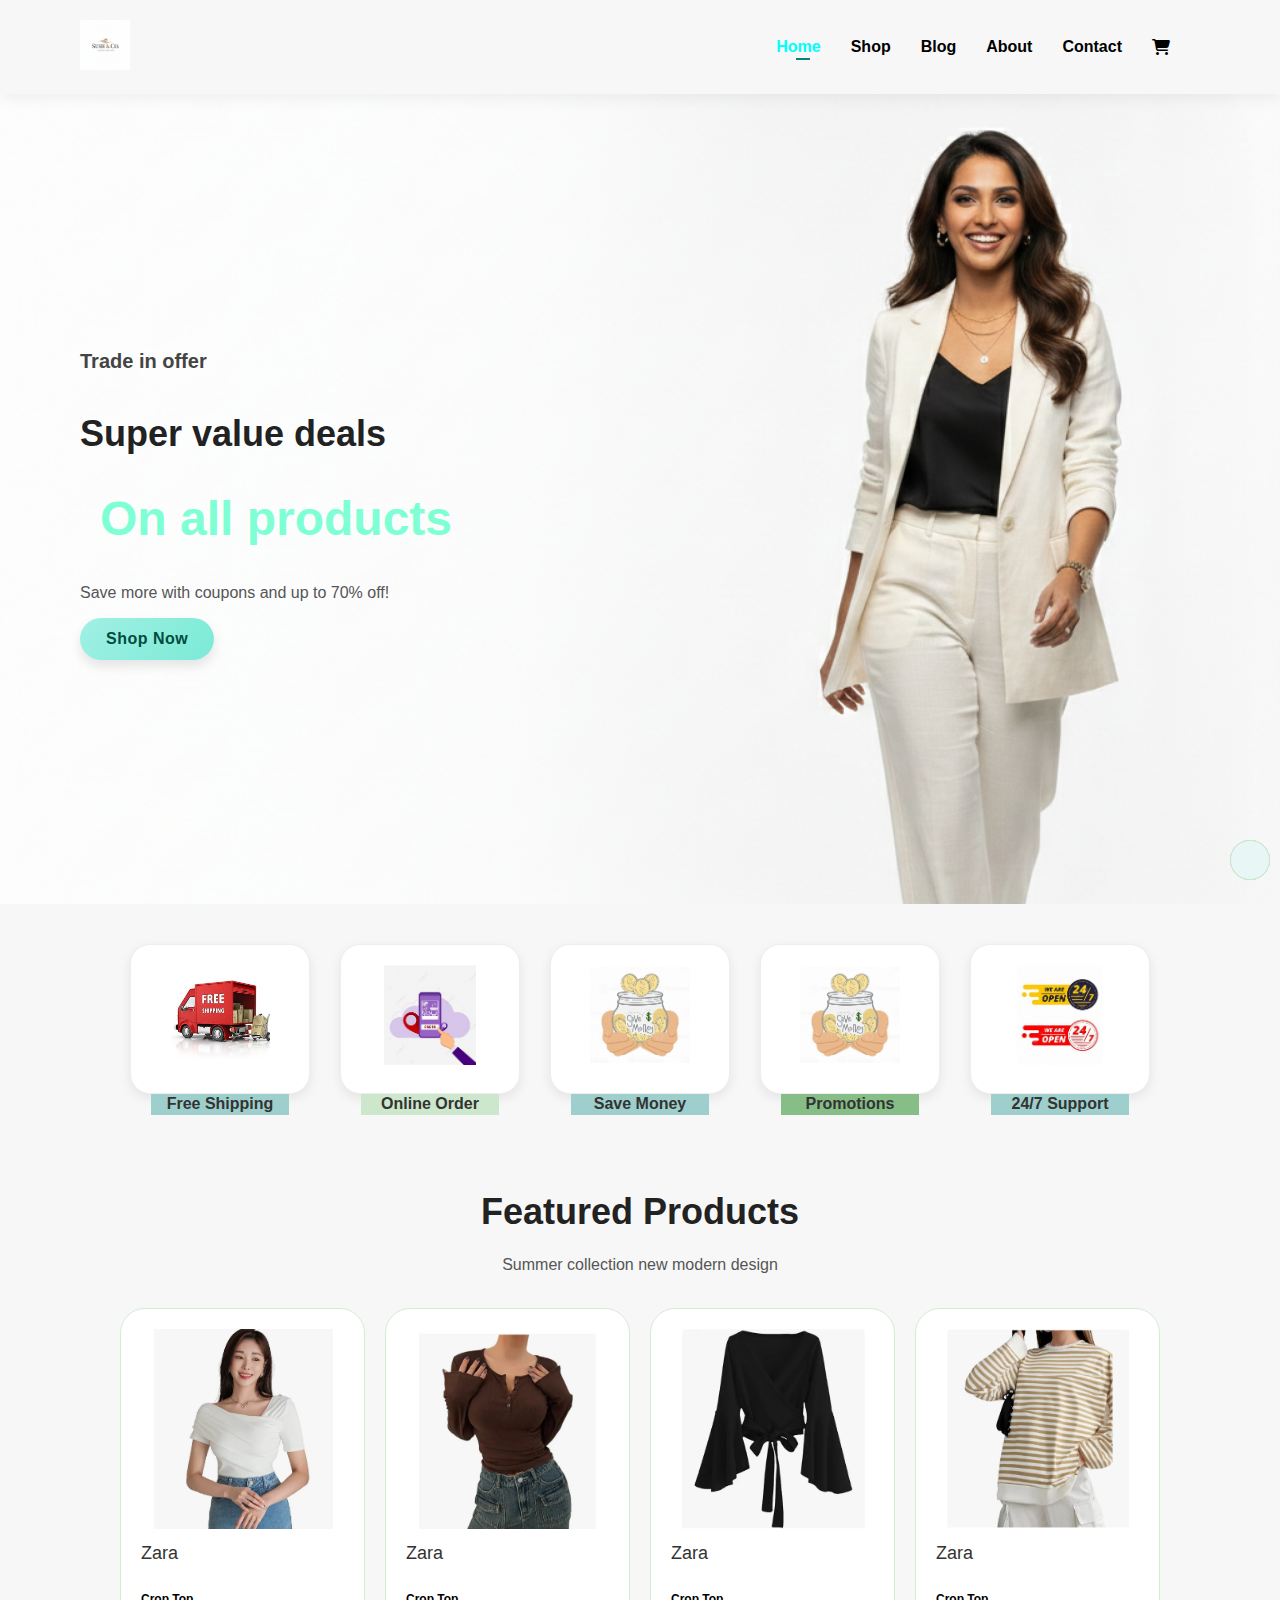
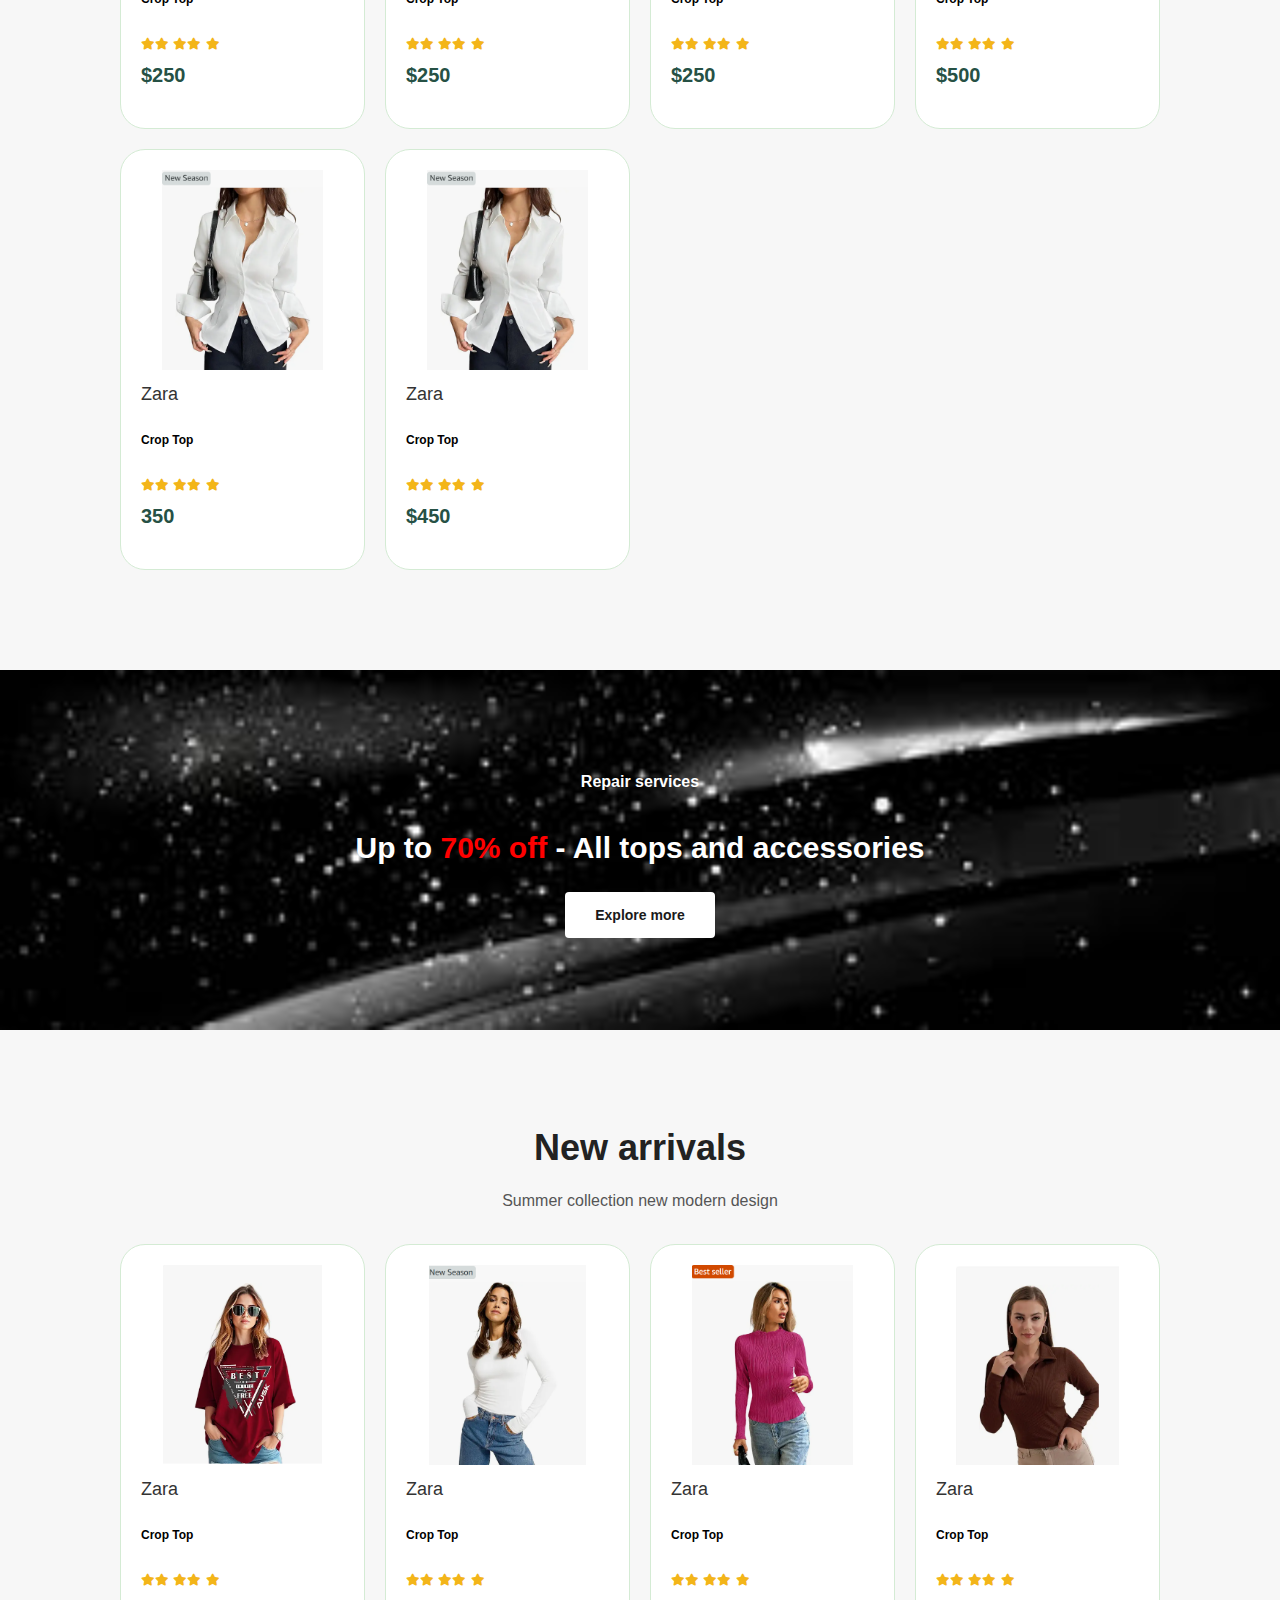
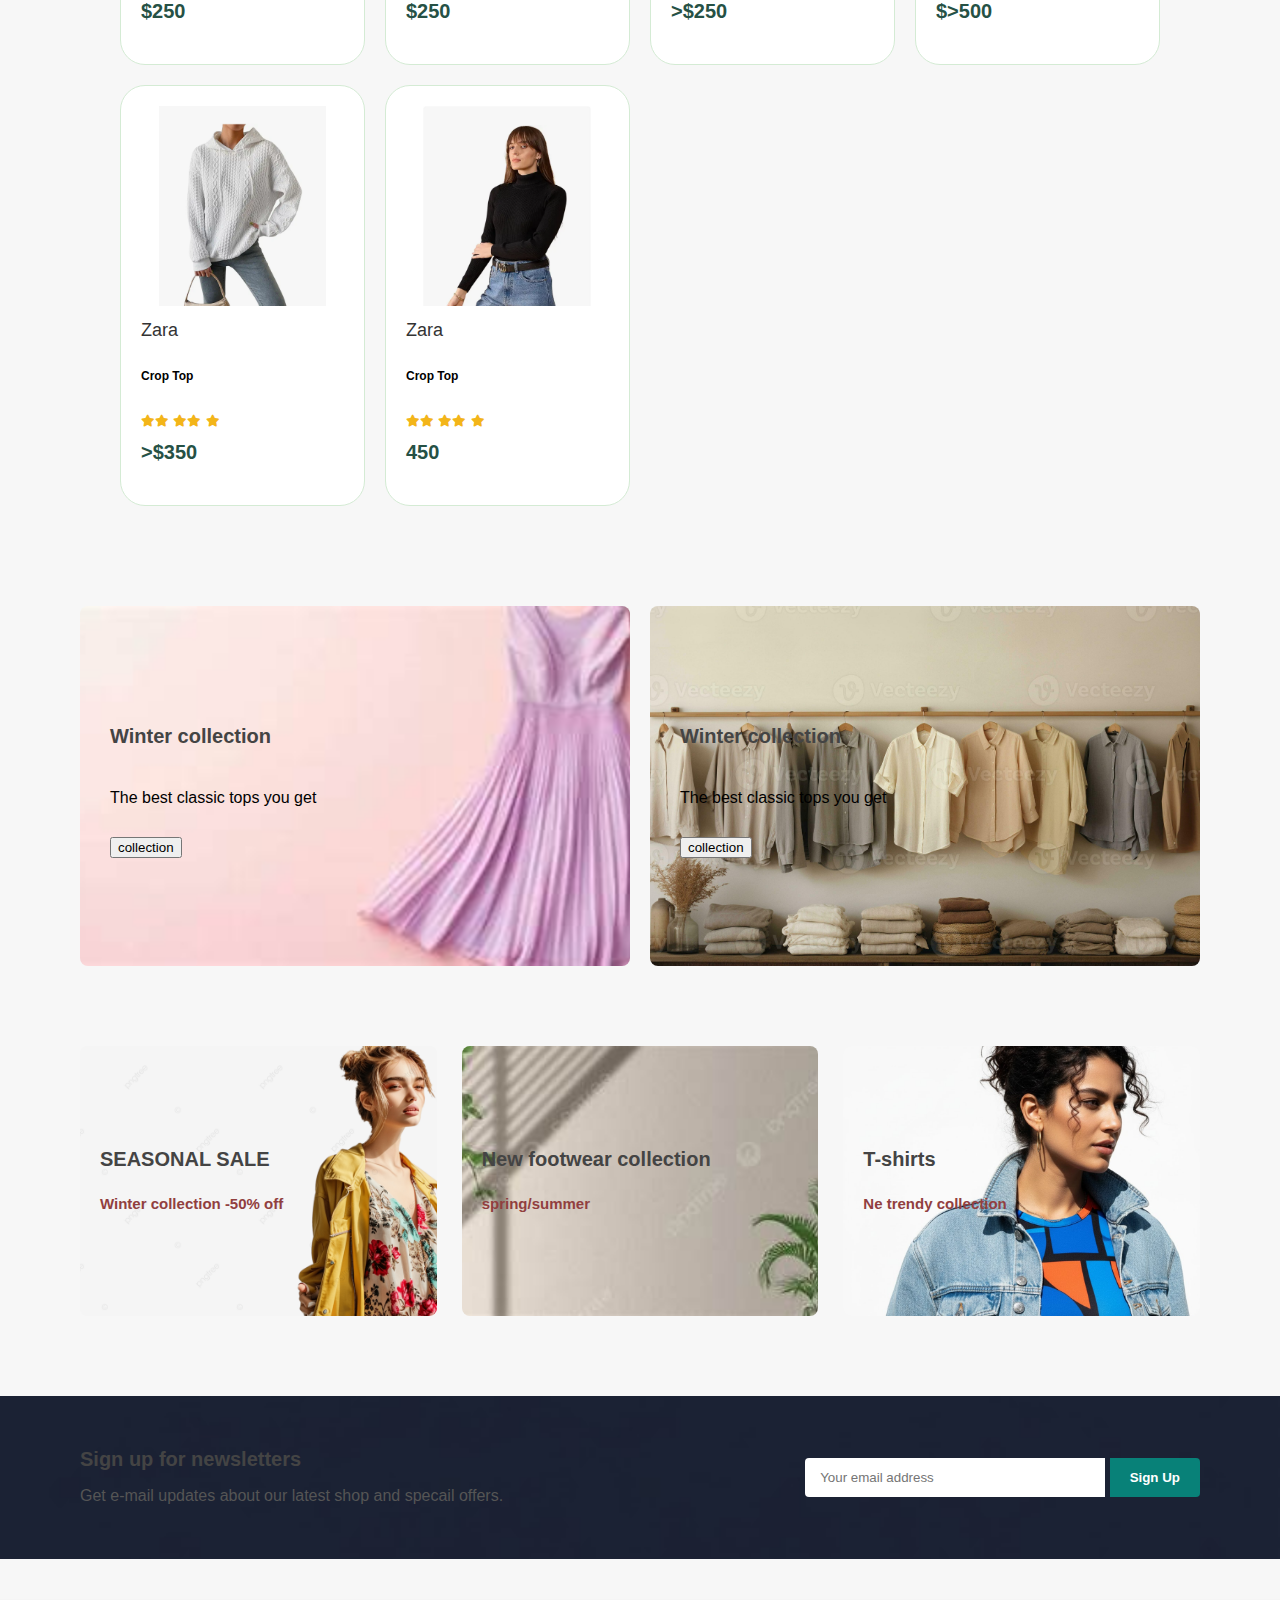
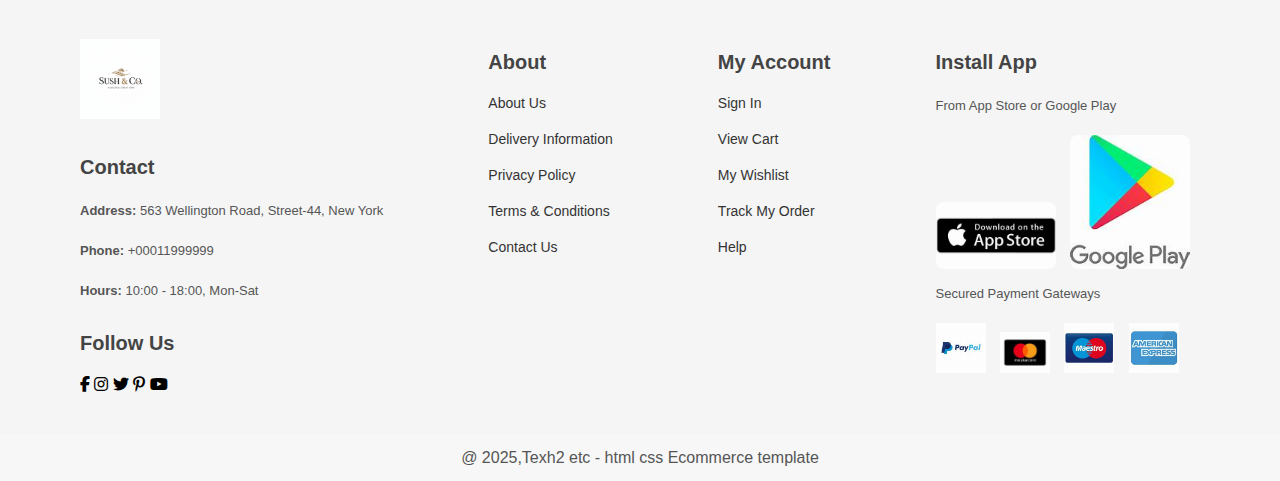
<file: index.html>
<!DOCTYPE html>
<html lang="en">
<head>
    <meta charset="UTF-8">
    <meta name="viewport" content="width=device-width, initial-scale=1.0">
    <title>Document</title>

    <link rel="stylesheet" href="https://cdnjs.cloudflare.com/ajax/libs/font-awesome/6.5.1/css/all.min.css">
    <link rel="stylesheet" href="style.css">
</head>

<body>

    <!-- HEADER -->
    <section id="header">
        <a href="#"><img src="images/logo.png" class="logo" /></a>

        <ul id="navbar">
            <li><a class="active" href="index.html">Home</a></li>
            <li><a href="shop.html">Shop</a></li>
            <li><a href="blog.html">Blog</a></li>
            <li><a href="about.html">About</a></li>
            <li><a href="contact.html">Contact</a></li>

            <li id="lg-bag">
                <a href="cart.html" id="cart"><i class="fas fa-shopping-cart"></i></a>
            </li>

            <li>
                <a href="#" id="close"><i class="fas fa-times"></i></a>
            </li>
        </ul>

        <div id="mobile">
            <i id="bar" class="fas fa-bars"></i>
        </div>
    </section>

    <!-- HERO -->
    <section id="Hero">
        <h4>Trade in offer</h4>
        <h2>Super value deals</h2>
        <h1>On all products</h1>
        <p>Save more with coupons and up to 70% off!</p>
        <button class="cute-btn">Shop Now</button>
    </section>

    <!-- FEATURES -->
    <section class="features">
        <div class="feature-card">
            <img src="images/feature1.jpeg" alt="">
            <h4>Free Shipping</h4>
        </div>

        <div class="feature-card">
            <img src="images/feature2.jpeg" alt="">
            <h4>Online Order</h4>
        </div>

        <div class="feature-card">
            <img src="images/feature3.jpeg" alt="">
            <h4>Save Money</h4>
        </div>

        <div class="feature-card">
            <img src="images/feature3.jpeg" alt="">
            <h4>Promotions</h4>
        </div>

        <div class="feature-card">
            <img src="images/feature5.jpeg" alt="">
            <h4>24/7 Support</h4>
        </div>
    </section>

    <!-- FEATURED PRODUCTS -->
    <section id="product1" class="section-p1">
        <h2>Featured Products</h2>
        <p>Summer collection new modern design</p>

        <div class="pro-container">

            <div class="pro">
                <img src="images/dress1.png" alt="">
                <div class="des">
                    <span>Zara</span>
                    <h6>Crop Top</h6>
                    <div class="star">
                        <i class="fas fa-star"></i><i class="fas fa-star"></i>
                        <i class="fas fa-star"></i><i class="fas fa-star"></i>
                        <i class="fas fa-star"></i>
                    </div>
                    <h4>$250</h4>
                </div>
                <a href="#"><i class="fal fa-shopping-cart cart"></i></a>
            </div>

            <div class="pro">
                <img src="images/dress2.png" alt="">
                <div class="des">
                    <span>Zara</span>
                    <h6>Crop Top</h6>
                    <div class="star">
                        <i class="fas fa-star"></i><i class="fas fa-star"></i>
                        <i class="fas fa-star"></i><i class="fas fa-star"></i>
                        <i class="fas fa-star"></i>
                    </div>
                    <h4>$250</h4>
                </div>
                <a href="#"><i class="fal fa-shopping-cart cart"></i></a>
            </div>

            <div class="pro">
                <img src="images/dress3.png" alt="">
                <div class="des">
                    <span>Zara</span>
                    <h6>Crop Top</h6>
                    <div class="star">
                        <i class="fas fa-star"></i><i class="fas fa-star"></i>
                        <i class="fas fa-star"></i><i class="fas fa-star"></i>
                        <i class="fas fa-star"></i>
                    </div>
                    <h4>$250</h4>
                </div>
                <a href="#"><i class="fal fa-shopping-cart cart"></i></a>
            </div>

            <div class="pro">
                <img src="images/dress4.png" alt="">
                <div class="des">
                    <span>Zara</span>
                    <h6>Crop Top</h6>
                    <div class="star">
                        <i class="fas fa-star"></i><i class="fas fa-star"></i>
                        <i class="fas fa-star"></i><i class="fas fa-star"></i>
                        <i class="fas fa-star"></i>
                    </div>
                    <h4>$500</h4>
                </div>
                <a href="#"><i class="fal fa-shopping-cart cart"></i></a>
            </div>

            <div class="pro">
                <img src="images/dress6.png" alt="">
                <div class="des">
                    <span>Zara</span>
                    <h6>Crop Top</h6>
                    <div class="star">
                        <i class="fas fa-star"></i><i class="fas fa-star"></i>
                        <i class="fas fa-star"></i><i class="fas fa-star"></i>
                        <i class="fas fa-star"></i>
                    </div>
                    <h4>350</h4>
                </div>
                <a href="#"><i class="fal fa-shopping-cart cart"></i></a>
            </div>

            <div class="pro">
                <img src="images/dress6.png" alt="">
                <div class="des">
                    <span>Zara</span>
                    <h6>Crop Top</h6>
                    <div class="star">
                        <i class="fas fa-star"></i><i class="fas fa-star"></i>
                        <i class="fas fa-star"></i><i class="fas fa-star"></i>
                        <i class="fas fa-star"></i>
                    </div>
                    <h4>$450</h4>
                </div>
                <a href="#"><i class="fal fa-shopping-cart cart"></i></a>
            </div>

        </div>
    </section>

    <!-- BANNER -->
    <section id="banner" class="section-m1">
        <h4>Repair services</h4>
        <h2>Up to <span>70% off</span> - All tops and accessories</h2>
        <button class="normal">Explore more</button>
    </section>

    <!-- NEW ARRIVALS -->
    <section id="product1" class="section-p1">
        <h2>New arrivals</h2>
        <p>Summer collection new modern design</p>

        <div class="pro-container">

            <div class="pro">
                <img src="images/n1.png" alt="">
                <div class="des">
                    <span>Zara</span>
                    <h6>Crop Top</h6>
                    <div class="star">
                        <i class="fas fa-star"></i><i class="fas fa-star"></i>
                        <i class="fas fa-star"></i><i class="fas fa-star"></i>
                        <i class="fas fa-star"></i>
                    </div>
                    <h4>$250</h4>
                </div>
                <a href="#"><i class="fal fa-shopping-cart cart"></i></a>
            </div>

            <div class="pro">
                <img src="images/n2.png" alt="">
                <div class="des">
                    <span>Zara</span>
                    <h6>Crop Top</h6>
                    <div class="star">
                        <i class="fas fa-star"></i><i class="fas fa-star"></i>
                        <i class="fas fa-star"></i><i class="fas fa-star"></i>
                        <i class="fas fa-star"></i>
                    </div>
                    <h4>$250</h4>
                </div>
                <a href="#"><i class="fal fa-shopping-cart cart"></i></a>
            </div>

            <div class="pro">
                <img src="images/n3.png" alt="">
                <div class="des">
                    <span>Zara</span>
                    <h6>Crop Top</h6>
                    <div class="star">
                        <i class="fas fa-star"></i><i class="fas fa-star"></i>
                        <i class="fas fa-star"></i><i class="fas fa-star"></i>
                        <i class="fas fa-star"></i>
                    </div>
                    <h4>>$250</h4>
                </div>
                <a href="#"><i class="fal fa-shopping-cart cart"></i></a>
            </div>

            <div class="pro">
                <img src="images/n4.png" alt="">
                <div class="des">
                    <span>Zara</span>
                    <h6>Crop Top</h6>
                    <div class="star">
                        <i class="fas fa-star"></i><i class="fas fa-star"></i>
                        <i class="fas fa-star"></i><i class="fas fa-star"></i>
                        <i class="fas fa-star"></i>
                    </div>
                    <h4>$>500</h4>
                </div>
                <a href="#"><i class="fal fa-shopping-cart cart"></i></a>
            </div>

            <div class="pro">
                <img src="images/n5.png" alt="">
                <div class="des">
                    <span>Zara</span>
                    <h6>Crop Top</h6>
                    <div class="star">
                        <i class="fas fa-star"></i><i class="fas fa-star"></i>
                        <i class="fas fa-star"></i><i class="fas fa-star"></i>
                        <i class="fas fa-star"></i>
                    </div>
                    <h4>>$350</h4>
                </div>
                <a href="#"><i class="fal fa-shopping-cart cart"></i></a>
            </div>

            <div class="pro">
                <img src="images/n6.png" alt="">
                <div class="des">
                    <span>Zara</span>
                    <h6>Crop Top</h6>
                    <div class="star">
                        <i class="fas fa-star"></i><i class="fas fa-star"></i>
                        <i class="fas fa-star"></i><i class="fas fa-star"></i>
                        <i class="fas fa-star"></i>
                    </div>
                    <h4>450</h4>
                </div>
                <a href="#"><i class="fal fa-shopping-cart cart"></i></a>
            </div>

        </div>
    </section>

    <!-- SMALL BANNER -->
    <section id="sm-banner" class="section-p1">
        <div class="banner-box">
            <h4>Winter collection</h4>
            <span>The best classic tops you get</span>
            <button class="white">collection</button>
        </div>

        <div class="banner-box banner-box2">
            <h4>Winter collection</h4>
            <span>The best classic tops you get</span>
            <button class="white">collection</button>
        </div>
    </section>

    <!-- BANNER 3 -->
    <section id="banner3">
        <div class="banner-box">
            <h4>SEASONAL SALE</h4>
            <h3>Winter collection -50% off</h3>
        </div>

        <div class="banner-box banner-box2">
            <h4>New footwear collection</h4>
            <h3>spring/summer</h3>
        </div>

        <div class="banner-box banner-box3">
            <h4>T-shirts</h4>
            <h3>Ne trendy collection</h3>
        </div>
    </section>

    <!-- NEWSLETTER -->
    <section id="newslatter" class="section-p1 section-m1">
        <div class="newstext">
            <h4>Sign up for newsletters</h4>
            <p>Get e-mail updates about our latest shop and 
                <span>specail offers.</span>
            </p>
        </div>

        <div class="form">
            <input type="text" placeholder="Your email address">
            <button>Sign Up</button>
        </div>
    </section>

    <!-- FOOTER -->
    <footer class="section-p1">

        <div class="col">
            <img src="images/logo.png" class="footer-logo">
            <h4>Contact</h4>

            <p><strong>Address:</strong> 563 Wellington Road, Street-44, New York</p>
            <p><strong>Phone:</strong> +00011999999</p>
            <p><strong>Hours:</strong> 10:00 - 18:00, Mon-Sat</p>

            <h4>Follow Us</h4>
            <div class="icon">
                <i class="fab fa-facebook-f"></i>
                <i class="fab fa-instagram"></i>
                <i class="fab fa-twitter"></i>
                <i class="fab fa-pinterest-p"></i>
                <i class="fab fa-youtube"></i>
            </div>
        </div>

        <div class="col">
            <h4>About</h4>
            <a href="#">About Us</a>
            <a href="#">Delivery Information</a>
            <a href="#">Privacy Policy</a>
            <a href="#">Terms & Conditions</a>
            <a href="#">Contact Us</a>
        </div>

        <div class="col">
            <h4>My Account</h4>
            <a href="#">Sign In</a>
            <a href="#">View Cart</a>
            <a href="#">My Wishlist</a>
            <a href="#">Track My Order</a>
            <a href="#">Help</a>
        </div>

        <div class="col">
            <h4>Install App</h4>
            <p>From App Store or Google Play</p>

            <div class="app-buttons">
                <a href="#"><img src="images/p1.jpeg" class="app-img"></a>
                <a href="#"><img src="images/p3.jpeg" class="app-img"></a>
            </div>

            <p>Secured Payment Gateways</p>

            <div class="payments">
                <img src="images/p2.jpeg" class="pay-img">
                <img src="images/p4.jpeg" class="pay-img">
                <img src="images/p6.jpeg" class="pay-img">
                <img src="images/p7.jpeg" class="pay-img">
            </div>
        </div>

    </footer>

    <div class="copyright">
        <p>@ 2025,Texh2 etc - html css Ecommerce template</p>
    </div>

    <script src="script.js"></script>

</body>
</html>
</file>
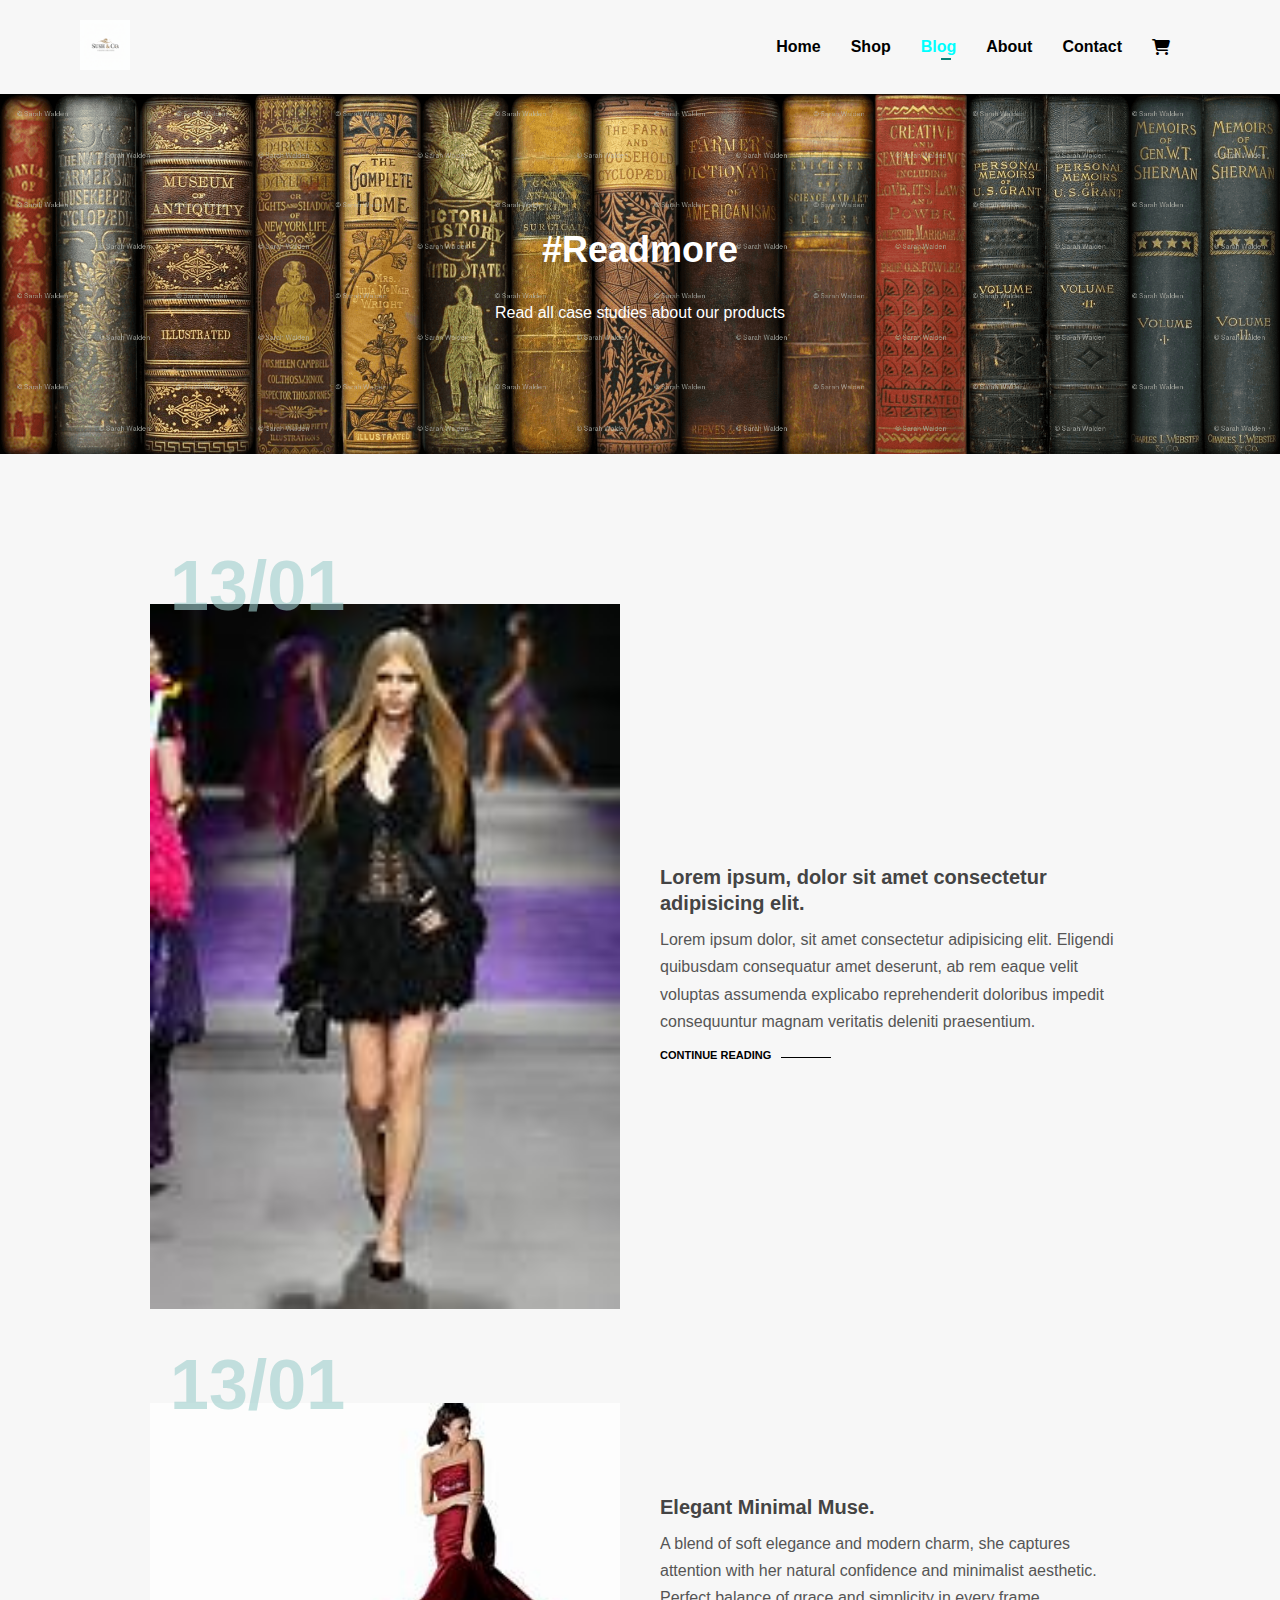
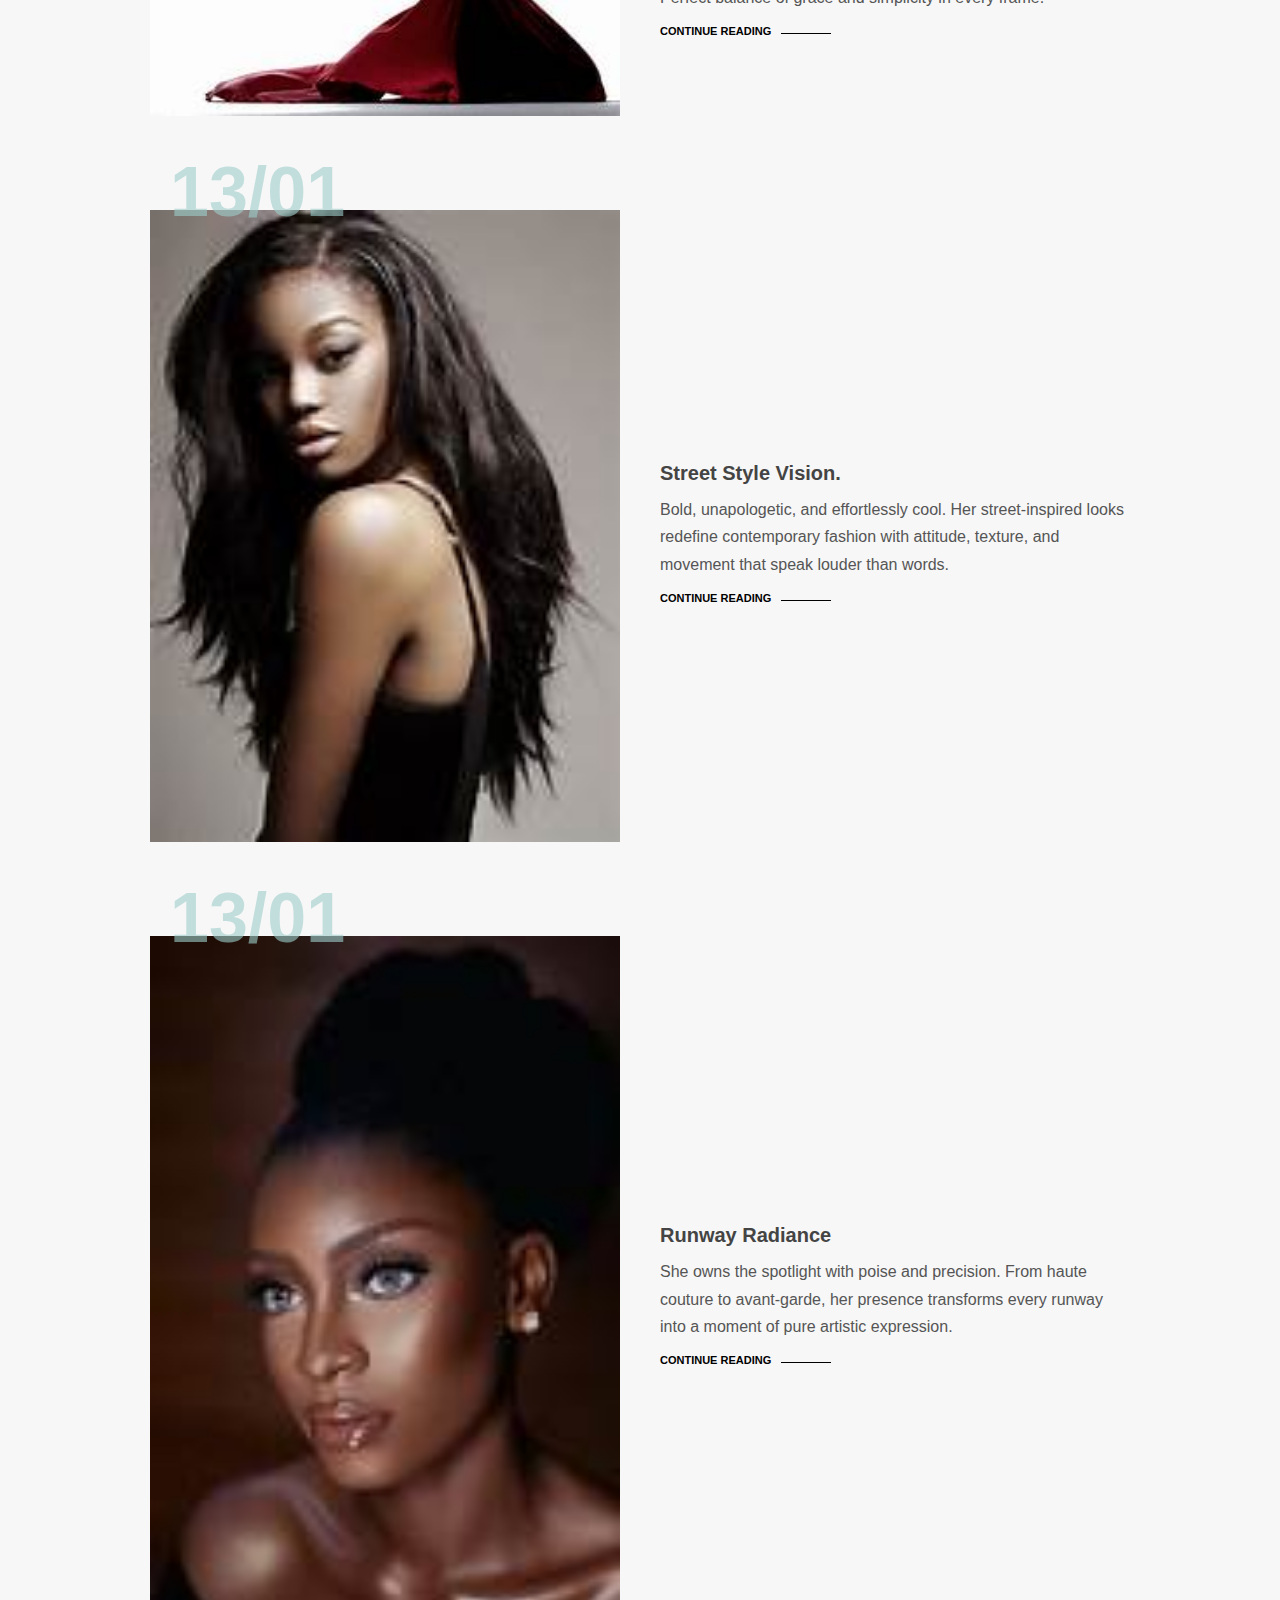
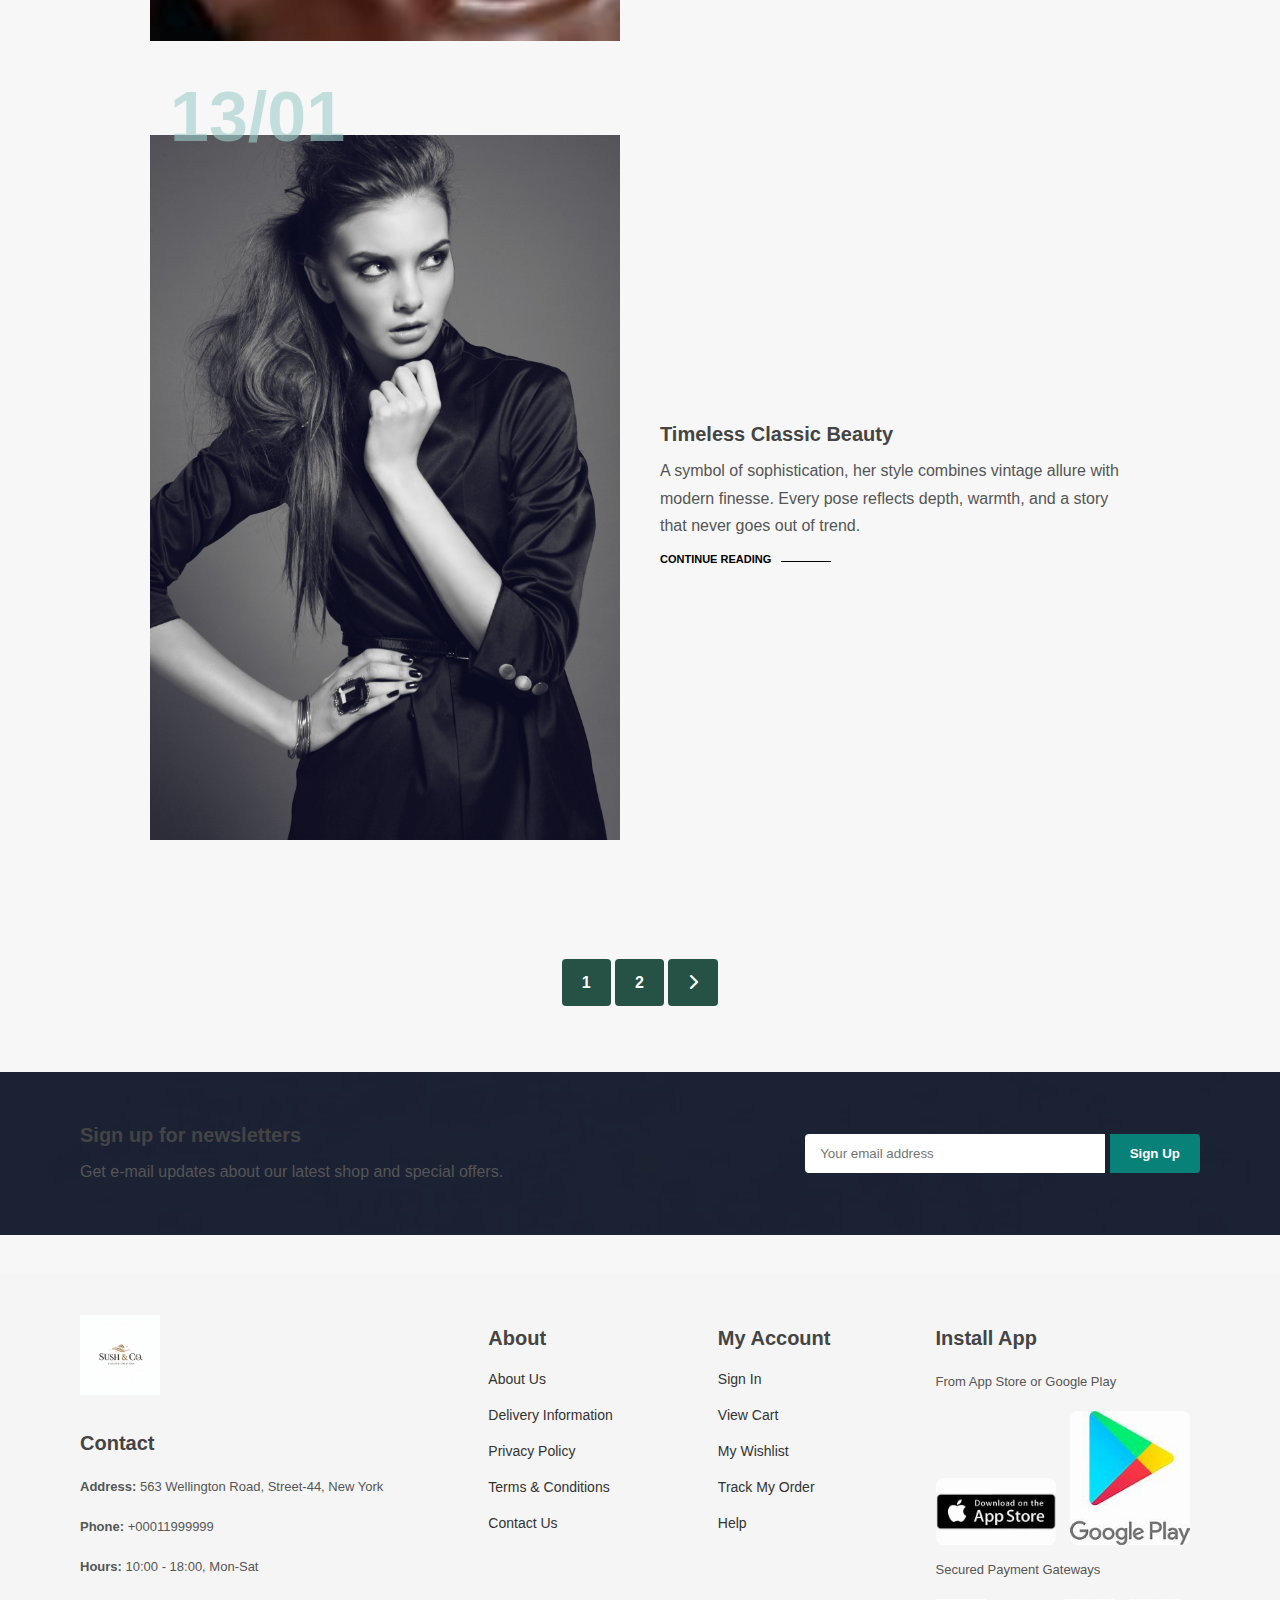
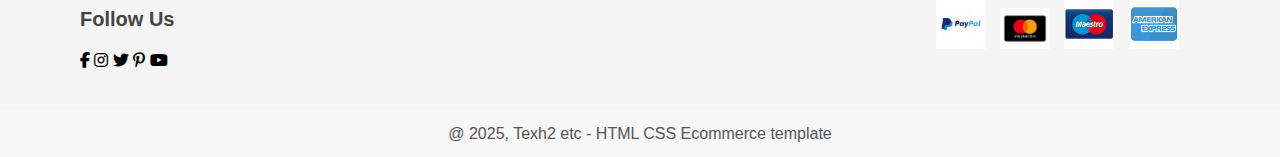
<file: blog.html>
<!DOCTYPE html>
<html lang="en">
<head>
    <meta charset="UTF-8">
    <meta name="viewport" content="width=device-width, initial-scale=1.0">
    <title>Document</title>

    <link rel="stylesheet" href="https://cdnjs.cloudflare.com/ajax/libs/font-awesome/6.5.1/css/all.min.css">
    <link rel="stylesheet" href="style.css">
</head>
<body>

<!-- HEADER -->
<section id="header">
    <a href="#"><img src="images/logo.png" class="logo"></a>

    <ul id="navbar">
        <li><a href="index.html">Home</a></li>
        <li><a href="shop.html">Shop</a></li>
        <li><a class="active" href="blog.html">Blog</a></li>
        <li><a href="about.html">About</a></li>
        <li><a href="contact.html">Contact</a></li>
        <li id="lg-bag"><a href="cart.html" id="cart"><i class="fas fa-shopping-cart"></i></a></li>
        <li><a href="#" id="close"><i class="fas fa-times"></i></a></li>
    </ul>

    <div id="mobile">
        <i id="bar" class="fas fa-bars"></i>
    </div>
</section>

<!-- PAGE HEADER -->
<section id="page-header" class="blog-header">
    <h2>#Readmore</h2>
    <p>Read all case studies about our products</p>
</section>

<!-- BLOG SECTION -->
<section id="blog">

    <div class="blog-box">
        <div class="blog-img">
            <img src="images/m1.jpeg" alt="">
        </div>

        <div class="blog-details">
            <h4>Lorem ipsum, dolor sit amet consectetur adipisicing elit.</h4>
            <p>Lorem ipsum dolor, sit amet consectetur adipisicing elit. Eligendi quibusdam consequatur amet deserunt, ab rem eaque velit voluptas assumenda explicabo reprehenderit doloribus impedit consequuntur magnam veritatis deleniti praesentium.</p>
            <a href="#">CONTINUE READING</a>
        </div>

        <h1>13/01</h1>
    </div>

    <div class="blog-box">
        <div class="blog-img">
            <img src="images/m2.jpeg" alt="">
        </div>

        <div class="blog-details">
            <h4>Elegant Minimal Muse.</h4>
            <p>A blend of soft elegance and modern charm, she captures attention with her natural confidence and minimalist aesthetic. Perfect balance of grace and simplicity in every frame.</p>
            <a href="#">CONTINUE READING</a>
        </div>

        <h1>13/01</h1>
    </div>

    <div class="blog-box">
        <div class="blog-img">
            <img src="images/m3.jpeg" alt="">
        </div>

        <div class="blog-details">
            <h4>Street Style Vision.</h4>
            <p>Bold, unapologetic, and effortlessly cool. Her street-inspired looks redefine contemporary fashion with attitude, texture, and movement that speak louder than words.</p>
            <a href="#">CONTINUE READING</a>
        </div>

        <h1>13/01</h1>
    </div>

    <div class="blog-box">
        <div class="blog-img">
            <img src="images/m4.jpeg" alt="">
        </div>

        <div class="blog-details">
            <h4>Runway Radiance</h4>
            <p>She owns the spotlight with poise and precision. From haute couture to avant-garde, her presence transforms every runway into a moment of pure artistic expression.</p>
            <a href="#">CONTINUE READING</a>
        </div>

        <h1>13/01</h1>
    </div>

    <div class="blog-box">
        <div class="blog-img">
            <img src="images/m5.jpg" alt="">
        </div>

        <div class="blog-details">
            <h4>Timeless Classic Beauty</h4>
            <p>A symbol of sophistication, her style combines vintage allure with modern finesse. Every pose reflects depth, warmth, and a story that never goes out of trend.</p>
            <a href="#">CONTINUE READING</a>
        </div>

        <h1>13/01</h1>
    </div>

</section>

<!-- PAGINATION -->
<section id="pagination" class="section-p1">
    <a href="#">1</a>
    <a href="#">2</a>
    <a href="#"><i class="fa-solid fa-chevron-right"></i></a>
</section>

<!-- NEWSLETTER -->
<section id="newslatter" class="section-p1 section-m1">
    <div class="newstext">
        <h4>Sign up for newsletters</h4>
        <p>Get e-mail updates about our latest shop and <span>special offers.</span></p>
    </div>

    <div class="form">
        <input type="text" placeholder="Your email address">
        <button>Sign Up</button>
    </div>
</section>

<!-- FOOTER -->
<footer class="section-p1">
    <div class="col">
        <img src="images/logo.png" class="footer-logo">
        <h4>Contact</h4>

        <p><strong>Address:</strong> 563 Wellington Road, Street-44, New York</p>
        <p><strong>Phone:</strong> +00011999999</p>
        <p><strong>Hours:</strong> 10:00 - 18:00, Mon-Sat</p>

        <h4>Follow Us</h4>
        <div class="icon">
            <i class="fab fa-facebook-f"></i>
            <i class="fab fa-instagram"></i>
            <i class="fab fa-twitter"></i>
            <i class="fab fa-pinterest-p"></i>
            <i class="fab fa-youtube"></i>
        </div>
    </div>

    <div class="col">
        <h4>About</h4>
        <a href="#">About Us</a>
        <a href="#">Delivery Information</a>
        <a href="#">Privacy Policy</a>
        <a href="#">Terms & Conditions</a>
        <a href="#">Contact Us</a>
    </div>

    <div class="col">
        <h4>My Account</h4>
        <a href="#">Sign In</a>
        <a href="#">View Cart</a>
        <a href="#">My Wishlist</a>
        <a href="#">Track My Order</a>
        <a href="#">Help</a>
    </div>

    <div class="col">
        <h4>Install App</h4>
        <p>From App Store or Google Play</p>

        <div class="app-buttons">
            <a href="#"><img src="images/p1.jpeg" class="app-img"></a>
            <a href="#"><img src="images/p3.jpeg" class="app-img"></a>
        </div>

        <p>Secured Payment Gateways</p>

        <div class="payments">
            <img src="images/p2.jpeg" class="pay-img">
            <img src="images/p4.jpeg" class="pay-img">
            <img src="images/p6.jpeg" class="pay-img">
            <img src="images/p7.jpeg" class="pay-img">
        </div>
    </div>
</footer>

<!-- COPYRIGHT -->
<div class="copyright">
    <p>@ 2025, Texh2 etc - HTML CSS Ecommerce template</p>
</div>

<script src="script.js"></script>
</body>
</html>
</file>
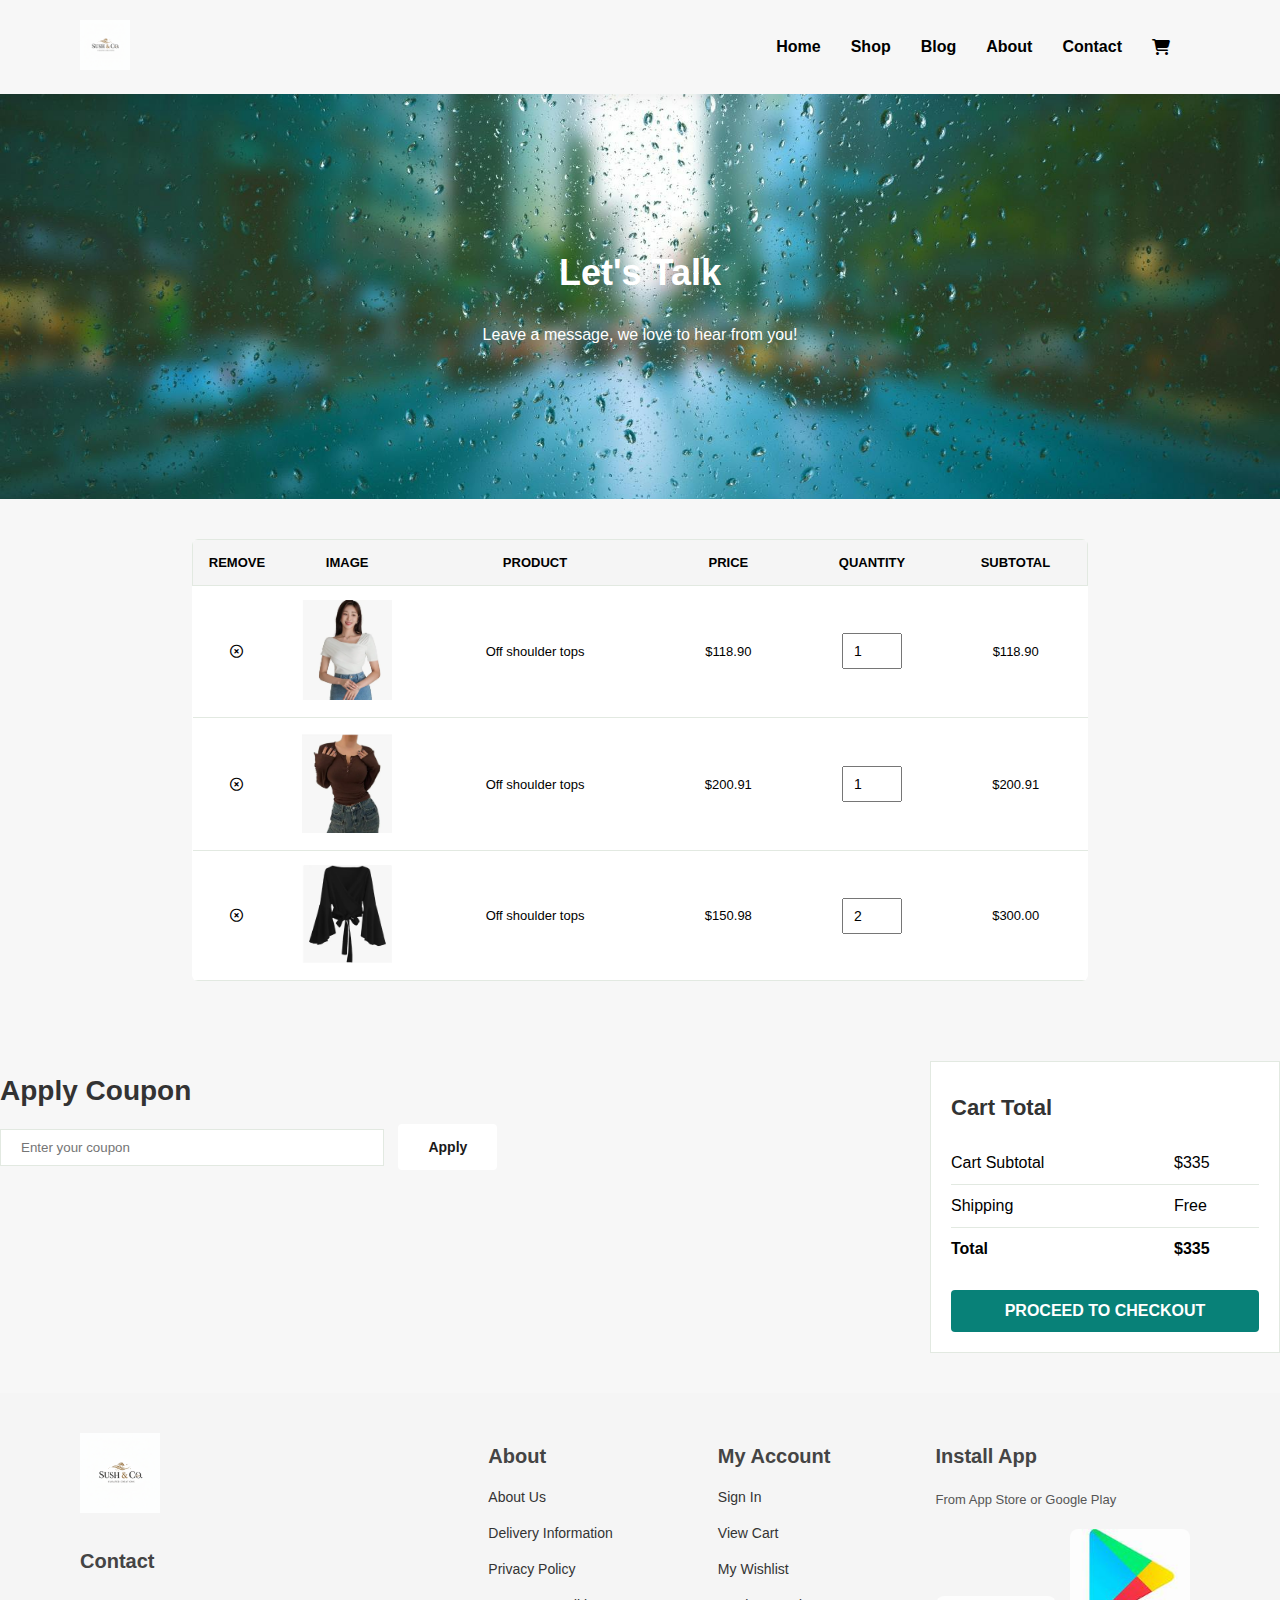
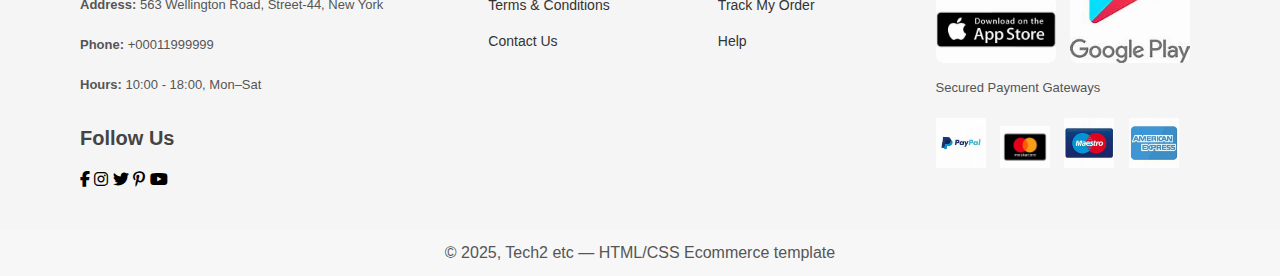
<file: cart.html>
<!DOCTYPE html>
<html lang="en">

<head>
    <meta charset="utf-8" />
    <meta name="viewport" content="width=device-width, initial-scale=1" />
    <title>Cart — Ecommerce</title>

    <!-- Font Awesome -->
    <link rel="stylesheet"
        href="https://cdnjs.cloudflare.com/ajax/libs/font-awesome/6.5.1/css/all.min.css" />

    <!-- Main CSS -->
    <link rel="stylesheet" href="style.css" />
</head>

<body>

    <!-- HEADER -->
    <header id="header">
        <a href="#"><img src="images/logo.png" class="logo" alt="Logo" /></a>

        <nav>
            <ul id="navbar">
                <li><a href="index.html">Home</a></li>
                <li><a href="shop.html">Shop</a></li>
                <li><a href="blog.html">Blog</a></li>
                <li><a href="about.html">About</a></li>
                <li><a href="contact.html">Contact</a></li>
                <li class="active" id="lg-bag"><a href="cart.html" id="cart"><i class="fas fa-shopping-cart"></i></a></li>
                <li><a href="#" id="close"><i class="fas fa-times"></i></a></li>
            </ul>
        </nav>

        <div id="mobile">
            <i id="bar" class="fas fa-bars"></i>
        </div>
    </header>


    <!-- PAGE HEADER -->
    <section id="page-header" class="about-header">
        <h2>Let's Talk</h2>
        <p>Leave a message, we love to hear from you!</p>
    </section>


    <!-- CART TABLE -->
    <section id="cart" class="section-p1">
        <table width="100%">
            <thead>
                <tr>
                    <td>Remove</td>
                    <td>Image</td>
                    <td>Product</td>
                    <td>Price</td>
                    <td>Quantity</td>
                    <td>Subtotal</td>
                </tr>
            </thead>

            <tbody>
                <tr>
                    <td><i class="far fa-times-circle"></i></td>
                    <td><img src="images/dress1.png" alt=""></td>
                    <td>Off shoulder tops</td>
                    <td>$118.90</td>
                    <td><input type="number" value="1"></td>
                    <td>$118.90</td>
                </tr>

                <tr>
                    <td><i class="far fa-times-circle"></i></td>
                    <td><img src="images/dress2.png" alt=""></td>
                    <td>Off shoulder tops</td>
                    <td>$200.91</td>
                    <td><input type="number" value="1"></td>
                    <td>$200.91</td>
                </tr>

                <tr>
                    <td><i class="far fa-times-circle"></i></td>
                    <td><img src="images/dress3.png" alt=""></td>
                    <td>Off shoulder tops</td>
                    <td>$150.98</td>
                    <td><input type="number" value="2"></td>
                    <td>$300.00</td>
                </tr>
            </tbody>
        </table>
    </section>


    <!-- COUPON + TOTAL -->
    <section class="cart-add">

        <div id="coupan">
            <h3>Apply Coupon</h3>
            <div>
                <input type="text" placeholder="Enter your coupon">
                <button class="normal">Apply</button>
            </div>
        </div>

        <div id="subtotal">
            <h3>Cart Total</h3>

            <table>
                <tr>
                    <td>Cart Subtotal</td>
                    <td>$335</td>
                </tr>
                <tr>
                    <td>Shipping</td>
                    <td>Free</td>
                </tr>
                <tr>
                    <td><strong>Total</strong></td>
                    <td>$335</td>
                </tr>
            </table>

            <button class="checkout-btn">Proceed to Checkout</button>
        </div>

    </section>


    <!-- FOOTER -->
    <footer class="section-p1">

        <div class="col">
            <img src="images/logo.png" class="footer-logo" alt="Logo" />
            <h4>Contact</h4>
            <p><strong>Address:</strong> 563 Wellington Road, Street-44, New York</p>
            <p><strong>Phone:</strong> +00011999999</p>
            <p><strong>Hours:</strong> 10:00 - 18:00, Mon–Sat</p>

            <h4>Follow Us</h4>
            <div class="icon">
                <i class="fab fa-facebook-f"></i>
                <i class="fab fa-instagram"></i>
                <i class="fab fa-twitter"></i>
                <i class="fab fa-pinterest-p"></i>
                <i class="fab fa-youtube"></i>
            </div>
        </div>

        <div class="col">
            <h4>About</h4>
            <a href="#">About Us</a>
            <a href="#">Delivery Information</a>
            <a href="#">Privacy Policy</a>
            <a href="#">Terms & Conditions</a>
            <a href="#">Contact Us</a>
        </div>

        <div class="col">
            <h4>My Account</h4>
            <a href="#">Sign In</a>
            <a href="#">View Cart</a>
            <a href="#">My Wishlist</a>
            <a href="#">Track My Order</a>
            <a href="#">Help</a>
        </div>

        <div class="col">
            <h4>Install App</h4>
            <p>From App Store or Google Play</p>

            <div class="app-buttons">
                <a href="#"><img src="images/p1.jpeg" class="app-img" alt=""></a>
                <a href="#"><img src="images/p3.jpeg" class="app-img" alt=""></a>
            </div>

            <p>Secured Payment Gateways</p>
            <div class="payments">
                <img src="images/p2.jpeg" class="pay-img" alt="">
                <img src="images/p4.jpeg" class="pay-img" alt="">
                <img src="images/p6.jpeg" class="pay-img" alt="">
                <img src="images/p7.jpeg" class="pay-img" alt="">
            </div>
        </div>

    </footer>

    <div class="copyright">
        <p>© 2025, Tech2 etc — HTML/CSS Ecommerce template</p>
    </div>

    <script src="script.js"></script>

</body>

</html>
</file>
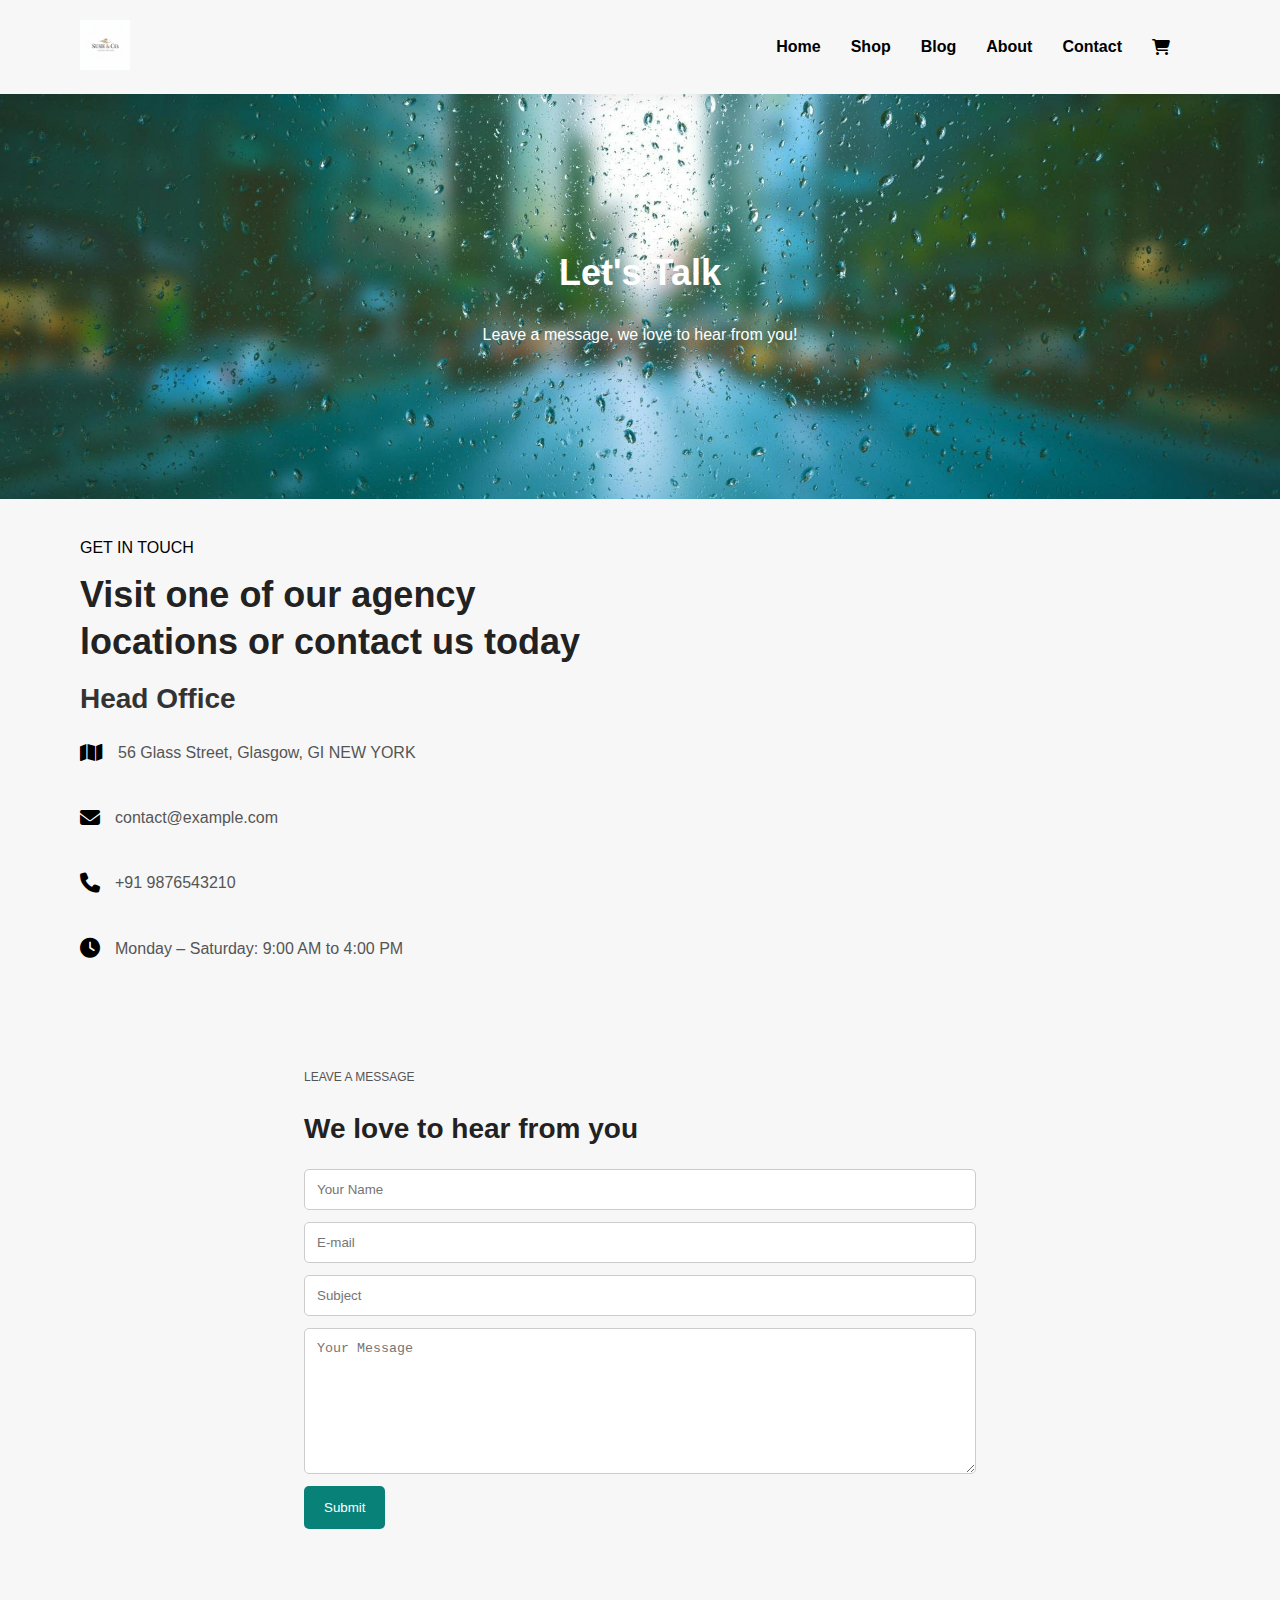
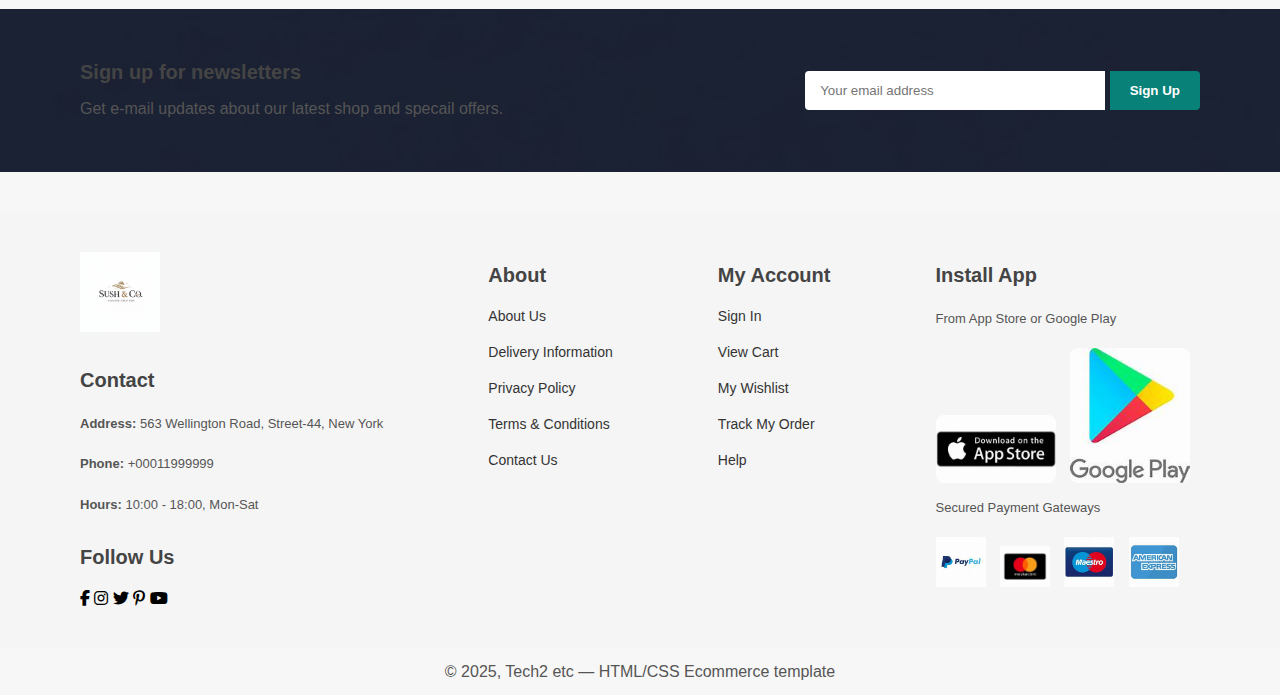
<file: contact.html>
<!DOCTYPE html>
<html lang="en">
<head>
  <meta charset="utf-8" />
  <meta name="viewport" content="width=device-width, initial-scale=1" />
  <title>Contact — Ecommerce</title>

  <!-- Font Awesome for icons -->
  <link rel="stylesheet" href="https://cdnjs.cloudflare.com/ajax/libs/font-awesome/6.5.1/css/all.min.css" />

  <!-- Your CSS -->
  <link rel="stylesheet" href="style.css" />
</head>
<body>
  <!-- HEADER -->
  <header id="header">
    <a href="#"><img src="images/logo.png" alt="Logo" class="logo" /></a>

    <nav>
      <ul id="navbar">
        <li><a href="index.html">Home</a></li>
        <li><a href="shop.html">Shop</a></li>
        <li><a href="blog.html">Blog</a></li>
        <li><a  href="about.html">About</a></li>
        <li><a  href="contact.html">Contact</a></li>
        <li id="lg-bag"><a href="cart.html" id="cart"><i class="fas fa-shopping-cart"></i></a></li>
        <li><a href="#" id="close"><i class="fas fa-times"></i></a></li>
      </ul>
    </nav>

    <div id="mobile">
      <i id="bar" class="fas fa-bars"></i>
    </div>
  </header>

  <!-- PAGE HEADER -->
  <section id="page-header" class="about-header">
    <h2>Let's Talk</h2>
    <p>Leave a message, we love to hear from you!</p>
  </section>

  <!-- CONTACT DETAILS + MAP -->
  <section id="contact-details" class="section-p1">
    <div class="details">
      <span>GET IN TOUCH</span>
      <h2>Visit one of our agency locations or contact us today</h2>
      <h3>Head Office</h3>

      <div class="item">
        <i class="fa-solid fa-map"></i>
        <p>56 Glass Street, Glasgow, GI NEW YORK</p>
      </div>

      <div class="item">
        <i class="fa-solid fa-envelope"></i>
        <p>contact@example.com</p>
      </div>

      <div class="item">
        <i class="fa-solid fa-phone"></i>
        <p>+91 9876543210</p>
      </div>

      <div class="item">
        <i class="fa-solid fa-clock"></i>
        <p>Monday – Saturday: 9:00 AM to 4:00 PM</p>
      </div>
    </div>

    <div class="map">
      <!-- Replace src with your real embed URL if needed -->
      <iframe
        src="https://www.google.com/maps/embed?pb=!1m18!1m12!1m3!1d9878.746052397903!2d-1.2648176265626012!3d51.7570557322321!2m3!1f0!2f0!3f0!3m2!1i1024!2i768!4f13.1!3m3!1m2!1s0x4876c6a9ef8c485b%3A0xd2ff1883a001afed!2sUniversity%20of%20Oxford!5e0!3m2!1sen!2sin!4v1764738953538!5m2!1sen!2sin"
        width="600"
        height="450"
        style="border:0;"
        allowfullscreen=""
        loading="lazy"
        referrerpolicy="no-referrer-when-downgrade"
        title="Office Location"
      ></iframe>
    </div>
  </section>

  <!-- CONTACT FORM -->
  <section id="form-details" class="section-p1">
    <form action="" method="post" autocomplete="on" novalidate>
      <span>LEAVE A MESSAGE</span>
      <h2>We love to hear from you</h2>

      <label class="sr-only" for="name">Your name</label>
      <input id="name" name="name" type="text" placeholder="Your Name" required />

      <label class="sr-only" for="email">Email</label>
      <input id="email" name="email" type="email" placeholder="E-mail" required />

      <label class="sr-only" for="subject">Subject</label>
      <input id="subject" name="subject" type="text" placeholder="Subject" required />

      <label class="sr-only" for="message">Message</label>
      <textarea id="message" name="message" cols="30" rows="8" placeholder="Your Message" required></textarea>

      <button type="submit" class="btn-submit">Submit</button>
    </form>
  </section>

  <!-- NEWSLETTER -->
 <section id="newslatter" class="section-p1 section-m1">
    <div class="newstext">
        <h4>Sign up for newsletters</h4>
        <p>Get e-mail updates about our latest shop and <span>specail offers.</span></p> </div>
        <div class="form">
            <input type="text" placeholder="Your email address">
            <button>Sign Up</button>
        

    </div>
</section>

  <!-- FOOTER -->
  <footer class="section-p1">
    <div class="col">
      <img src="images/logo.png" alt="Logo" class="footer-logo" />
      <h4>Contact</h4>
      <p><strong>Address:</strong> 563 Wellington Road, Street-44, New York</p>
      <p><strong>Phone:</strong> +00011999999</p>
      <p><strong>Hours:</strong> 10:00 - 18:00, Mon-Sat</p>
      <h4>Follow Us</h4>
      <div class="icon">
        <i class="fab fa-facebook-f" aria-hidden="true"></i>
        <i class="fab fa-instagram" aria-hidden="true"></i>
        <i class="fab fa-twitter" aria-hidden="true"></i>
        <i class="fab fa-pinterest-p" aria-hidden="true"></i>
        <i class="fab fa-youtube" aria-hidden="true"></i>
      </div>
    </div>

    <div class="col">
      <h4>About</h4>
      <a href="#">About Us</a>
      <a href="#">Delivery Information</a>
      <a href="#">Privacy Policy</a>
      <a href="#">Terms & Conditions</a>
      <a href="#">Contact Us</a>
    </div>

    <div class="col">
      <h4>My Account</h4>
      <a href="#">Sign In</a>
      <a href="#">View Cart</a>
      <a href="#">My Wishlist</a>
      <a href="#">Track My Order</a>
      <a href="#">Help</a>
    </div>

    <div class="col">
      <h4>Install App</h4>
      <p>From App Store or Google Play</p>
      <div class="app-buttons">
        <a href="#"><img src="images/p1.jpeg" class="app-img" alt="App Store" /></a>
        <a href="#"><img src="images/p3.jpeg" class="app-img" alt="Google Play" /></a>
      </div>
      <p>Secured Payment Gateways</p>
      <div class="payments">
        <img src="images/p2.jpeg" class="pay-img" alt="payment" />
        <img src="images/p4.jpeg" class="pay-img" alt="payment" />
        <img src="images/p6.jpeg" class="pay-img" alt="payment" />
        <img src="images/p7.jpeg" class="pay-img" alt="payment" />
      </div>
    </div></footer>

    <div class="copyright">
      <p>© 2025, Tech2 etc — HTML/CSS Ecommerce template</p>
    </div>
  

  <script src="script.js"></script>
</body>
</html>
</file>
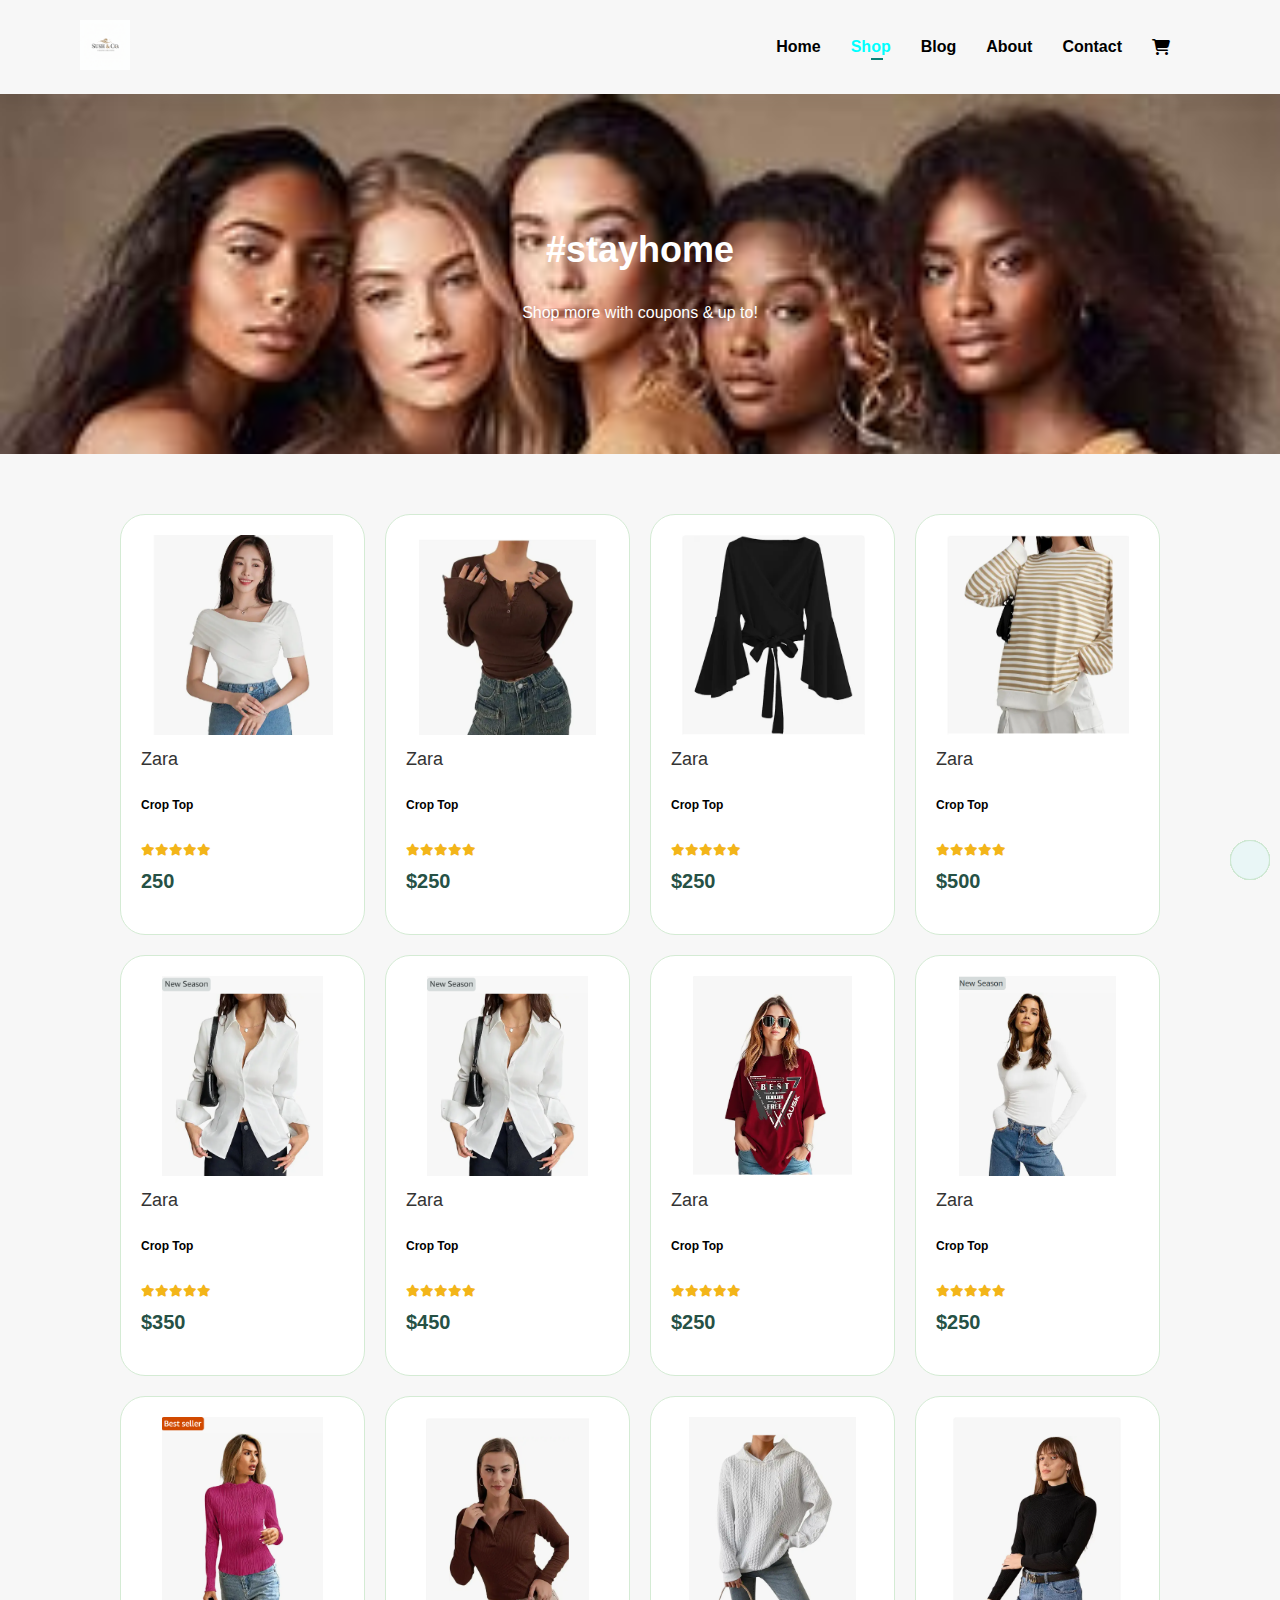
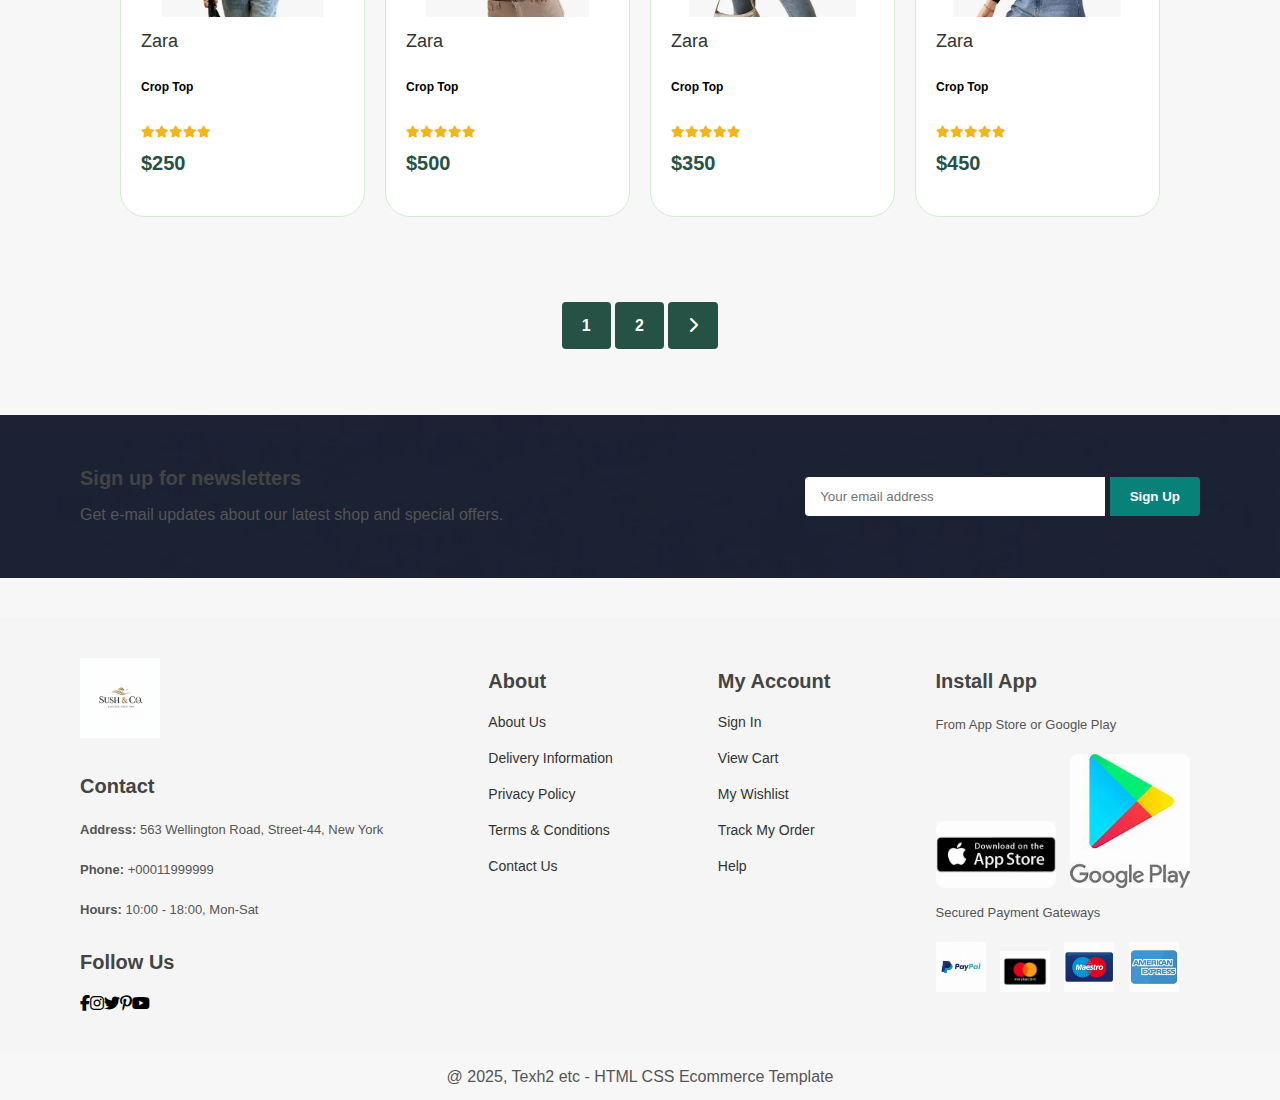
<file: shop.html>
<!DOCTYPE html>
<html lang="en">
<head>
  <meta charset="UTF-8" />
  <meta name="viewport" content="width=device-width, initial-scale=1.0" />
  <title>Document</title>
  <link rel="stylesheet" href="https://cdnjs.cloudflare.com/ajax/libs/font-awesome/6.5.1/css/all.min.css" />
  <link rel="stylesheet" href="style.css" />
</head>
<body>
  <section id="header">
    <a href="#"><img src="images/logo.png" class="logo" /></a>
    <ul id="navbar">
      <li><a href="index.html">Home</a></li>
      <li><a class="active" href="shop.html">Shop</a></li>
      <li><a href="blog.html">Blog</a></li>
      <li><a href="about.html">About</a></li>
      <li><a href="contact.html">Contact</a></li>
      <li id="lg-bag"><a href="cart.html" id="cart"><i class="fas fa-shopping-cart"></i></a></li>
      <li><a href="#" id="close"><i class="fas fa-times"></i></a></li>
    </ul>
    <div id="mobile">
      <i id="bar" class="fas fa-bars"></i>
    </div>
  </section>

  <section id="page-header">
    <h2>#stayhome</h2>
    <p>Shop more with coupons & up to!</p>
  </section>

  <section id="product1" class="section-p1">
    <div class="pro-container">
      <div class="pro" onclick="window.location.href='sproduct.html';">
        <img src="images/dress1.png" alt="" />
        <div class="des">
          <span>Zara</span>
          <h6>Crop Top</h6>
          <div class="star">
            <i class="fas fa-star"></i><i class="fas fa-star"></i><i class="fas fa-star"></i><i class="fas fa-star"></i><i class="fas fa-star"></i>
          </div>
          <h4>250</h4>
        </div>
        <a href="#"><i class="fal fa-shopping-cart cart"></i></a>
      </div>

      <div class="pro">
        <img src="images/dress2.png" alt="" />
        <div class="des">
          <span>Zara</span>
          <h6>Crop Top</h6>
          <div class="star">
            <i class="fas fa-star"></i><i class="fas fa-star"></i><i class="fas fa-star"></i><i class="fas fa-star"></i><i class="fas fa-star"></i>
          </div>
          <h4>$250</h4>
        </div>
        <a href="#"><i class="fal fa-shopping-cart cart"></i></a>
      </div>

      <div class="pro">
        <img src="images/dress3.png" alt="" />
        <div class="des">
          <span>Zara</span>
          <h6>Crop Top</h6>
          <div class="star">
            <i class="fas fa-star "></i><i class="fas fa-star"></i><i class="fas fa-star"></i><i class="fas fa-star"></i><i class="fas fa-star"></i>
          </div>
          <h4>$250</h4>
        </div>
        <a href="#"><i class="fal fa-shopping-cart cart"></i></a>
      </div>

      <div class="pro">
        <img src="images/dress4.png" alt="" />
        <div class="des">
          <span>Zara</span>
          <h6>Crop Top</h6>
          <div class="star">
            <i class="fas fa-star"></i><i class="fas fa-star"></i><i class="fas fa-star"></i><i class="fas fa-star"></i><i class="fas fa-star"></i>
          </div>
          <h4>$500</h4>
        </div>
        <a href="#"><i class="fal fa-shopping-cart cart"></i></a>
      </div>

      <div class="pro">
        <img src="images/dress6.png" alt="" />
        <div class="des">
          <span>Zara</span>
          <h6>Crop Top</h6>
          <div class="star">
            <i class="fas fa-star"></i><i class="fas fa-star"></i><i class="fas fa-star"></i><i class="fas fa-star"></i><i class="fas fa-star"></i>
          </div>
          <h4>$350</h4>
        </div>
        <a href="#"><i class="fal fa-shopping-cart cart"></i></a>
      </div>

      <div class="pro">
        <img src="images/dress6.png" alt="" />
        <div class="des">
          <span>Zara</span>
          <h6>Crop Top</h6>
          <div class="star">
            <i class="fas fa-star"></i><i class="fas fa-star"></i><i class="fas fa-star"></i><i class="fas fa-star"></i><i class="fas fa-star"></i>
          </div>
          <h4>$450</h4>
        </div>
        <a href="#"><i class="fal fa-shopping-cart cart"></i></a>
      </div>

      <div class="pro">
        <img src="images/n1.png" alt="" />
        <div class="des">
          <span>Zara</span>
          <h6>Crop Top</h6>
          <div class="star">
            <i class="fas fa-star"></i><i class="fas fa-star"></i><i class="fas fa-star"></i><i class="fas fa-star"></i><i class="fas fa-star"></i>
          </div>
          <h4>$250</h4>
        </div>
        <a href="#"><i class="fal fa-shopping-cart cart"></i></a>
      </div>

      <div class="pro">
        <img src="images/n2.png" alt="" />
        <div class="des">
          <span>Zara</span>
          <h6>Crop Top</h6>
          <div class="star">
            <i class="fas fa-star"></i><i class="fas fa-star"></i><i class="fas fa-star"></i><i class="fas fa-star"></i><i class="fas fa-star"></i>
          </div>
          <h4>$250</h4>
        </div>
        <a href="#"><i class="fal fa-shopping-cart cart"></i></a>
      </div>

      <div class="pro">
        <img src="images/n3.png" alt="" />
        <div class="des">
          <span>Zara</span>
          <h6>Crop Top</h6>
          <div class="star">
            <i class="fas fa-star"></i><i class="fas fa-star"></i><i class="fas fa-star"></i><i class="fas fa-star"></i><i class="fas fa-star"></i>
          </div>
          <h4>$250</h4>
        </div>
        <a href="#"><i class="fal fa-shopping-cart cart"></i></a>
      </div>

      <div class="pro">
        <img src="images/n4.png" alt="" />
        <div class="des">
          <span>Zara</span>
          <h6>Crop Top</h6>
          <div class="star">
            <i class="fas fa-star"></i><i class="fas fa-star"></i><i class="fas fa-star"></i><i class="fas fa-star"></i><i class="fas fa-star"></i>
          </div>
          <h4>$500</h4>
        </div>
        <a href="#"><i class="fal fa-shopping-cart cart"></i></a>
      </div>

      <div class="pro">
        <img src="images/n5.png" alt="" />
        <div class="des">
          <span>Zara</span>
          <h6>Crop Top</h6>
          <div class="star">
            <i class="fas fa-star"></i><i class="fas fa-star"></i><i class="fas fa-star"></i><i class="fas fa-star"></i><i class="fas fa-star"></i>
          </div>
          <h4>$350</h4>
        </div>
        <a href="#"><i class="fal fa-shopping-cart cart"></i></a>
      </div>

      <div class="pro">
        <img src="images/n6.png" alt="" />
        <div class="des">
          <span>Zara</span>
          <h6>Crop Top</h6>
          <div class="star">
            <i class="fas fa-star"></i><i class="fas fa-star"></i><i class="fas fa-star"></i><i class="fas fa-star"></i><i class="fas fa-star"></i>
          </div>
          <h4>$450</h4>
        </div>
        <a href="#"><i class="fal fa-shopping-cart cart"></i></a>
      </div>
    </div>
  </section>

  <section id="pagination" class="section-p1">
    <a href="#">1</a>
    <a href="#">2</a>
    <a href="#"><i class="fa-solid fa-chevron-right"></i></a>
  </section>

  <section id="newslatter" class="section-p1 section-m1">
    <div class="newstext">
      <h4>Sign up for newsletters</h4>
      <p>Get e-mail updates about our latest shop and <span>special offers.</span></p>
    </div>
    <div class="form">
      <input type="text" placeholder="Your email address" />
      <button>Sign Up</button>
    </div>
  </section>

  <footer class="section-p1">
    <div class="col">
      <img src="images/logo.png" class="footer-logo" />
      <h4>Contact</h4>
      <p><strong>Address:</strong> 563 Wellington Road, Street-44, New York</p>
      <p><strong>Phone:</strong> +00011999999</p>
      <p><strong>Hours:</strong> 10:00 - 18:00, Mon-Sat</p>
      <h4>Follow Us</h4>
      <div class="icon">
        <i class="fab fa-facebook-f"></i><i class="fab fa-instagram"></i><i class="fab fa-twitter"></i><i class="fab fa-pinterest-p"></i><i class="fab fa-youtube"></i>
      </div>
    </div>

    <div class="col">
      <h4>About</h4>
      <a href="#">About Us</a>
      <a href="#">Delivery Information</a>
      <a href="#">Privacy Policy</a>
      <a href="#">Terms & Conditions</a>
      <a href="#">Contact Us</a>
    </div>

    <div class="col">
      <h4>My Account</h4>
      <a href="#">Sign In</a>
      <a href="#">View Cart</a>
      <a href="#">My Wishlist</a>
      <a href="#">Track My Order</a>
      <a href="#">Help</a>
    </div>

    <div class="col">
      <h4>Install App</h4>
      <p>From App Store or Google Play</p>
      <div class="app-buttons">
        <a href="#"><img src="images/p1.jpeg" class="app-img" /></a>
        <a href="#"><img src="images/p3.jpeg" class="app-img" /></a>
      </div>
      <p>Secured Payment Gateways</p>
      <div class="payments">
        <img src="images/p2.jpeg" class="pay-img" />
        <img src="images/p4.jpeg" class="pay-img" />
        <img src="images/p6.jpeg" class="pay-img" />
        <img src="images/p7.jpeg" class="pay-img" />
      </div>
    </div>
  </footer>

  <div class="copyright">
    <p>@ 2025, Texh2 etc - HTML CSS Ecommerce Template</p>
  </div>

  <script src="script.js"></script>
</body>
</html>
</file>
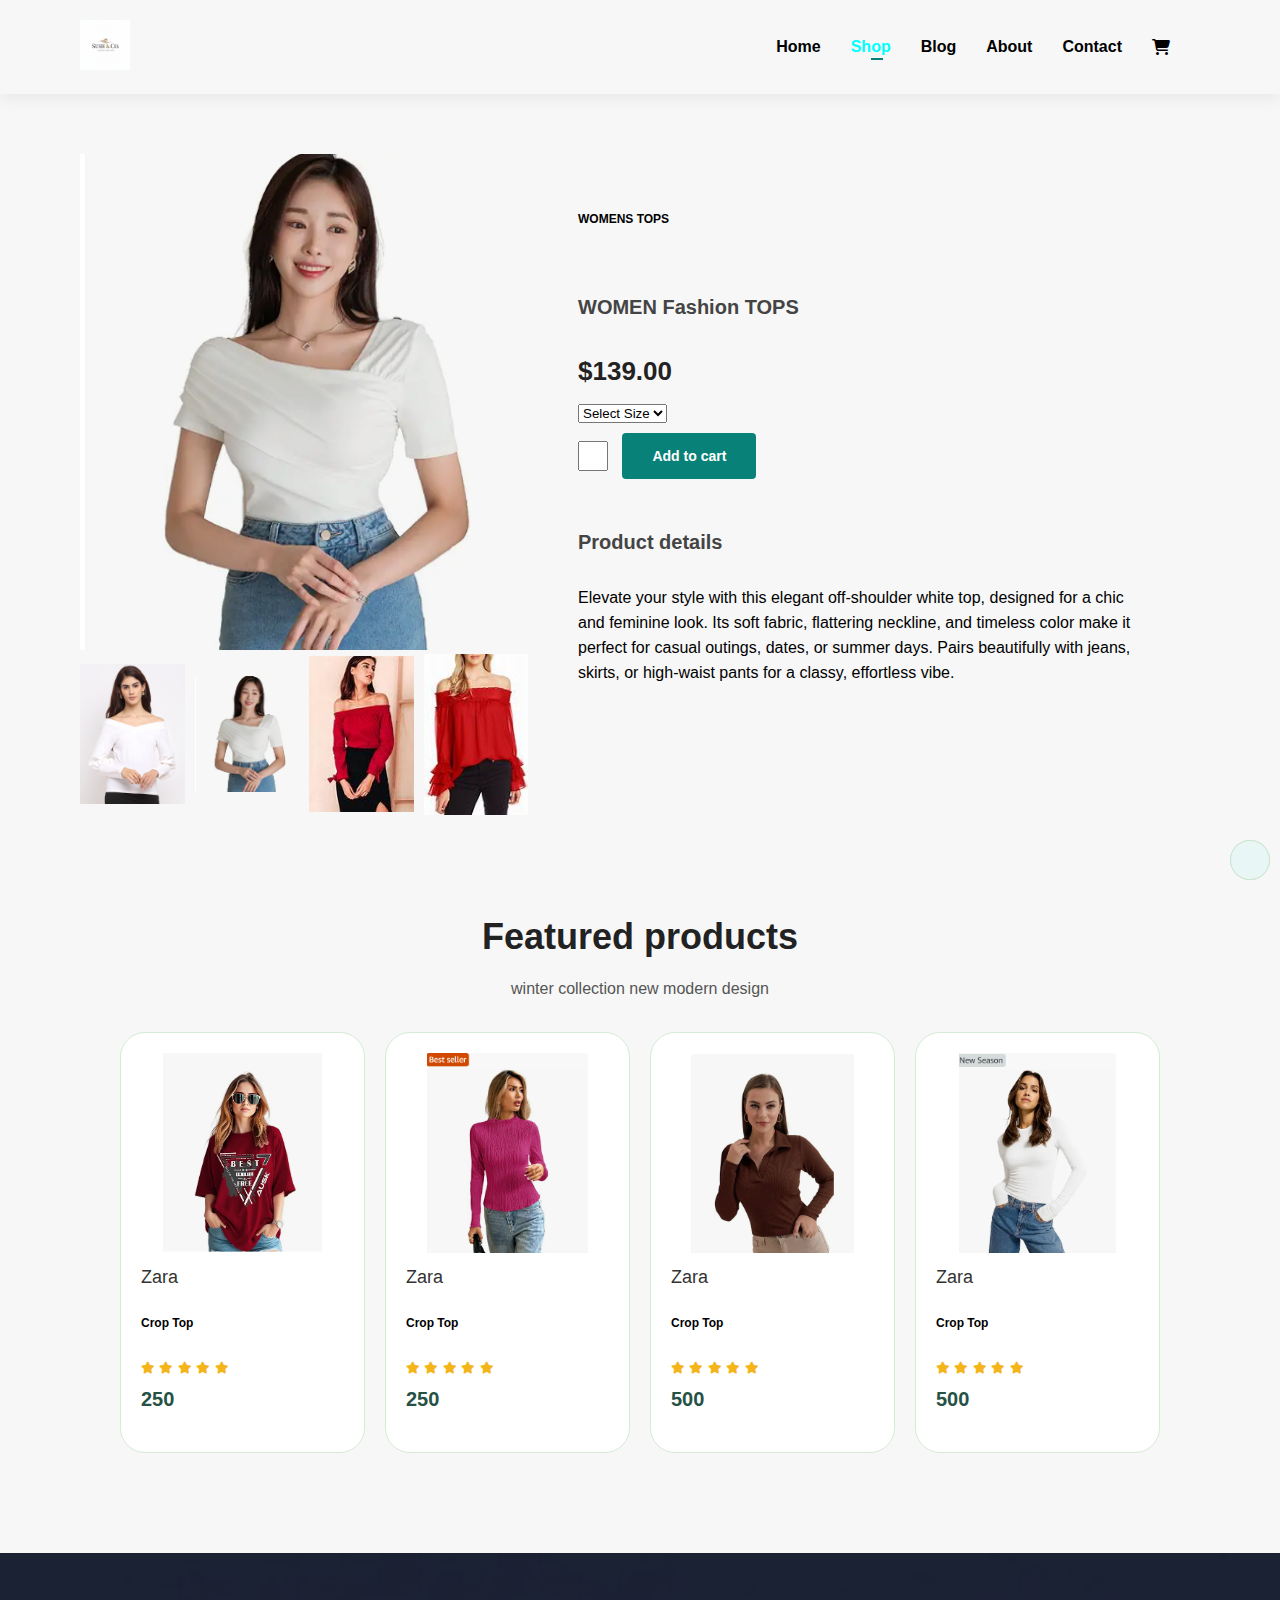
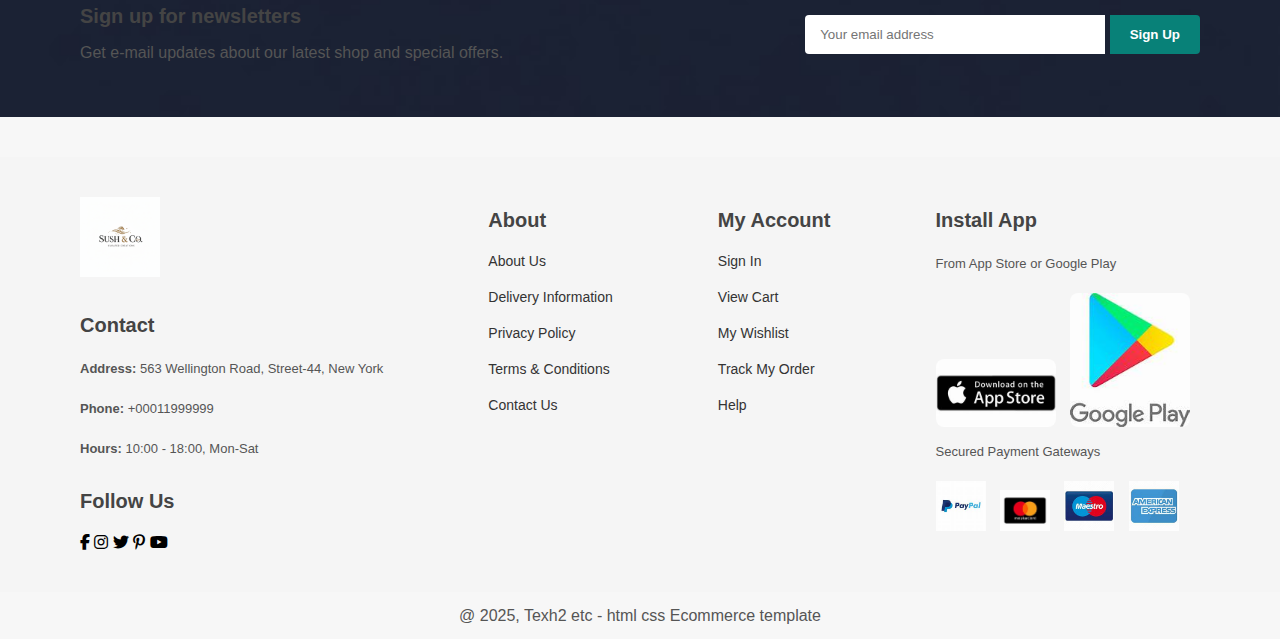
<file: sproduct.html>
<!DOCTYPE html>
<html lang="en">
<head>
    <meta charset="UTF-8">
    <meta name="viewport" content="width=device-width, initial-scale=1.0">
    <title>Document</title>
    <link rel="stylesheet" href="https://cdnjs.cloudflare.com/ajax/libs/font-awesome/6.5.1/css/all.min.css">
    <link rel="stylesheet" href="style.css">
</head>
<body>
<section id="header">
    <a href="#"><img src="images/logo.png" class="logo"></a>

    <ul id="navbar">
        <li><a href="index.html">Home</a></li>
        <li><a class="active" href="shop.html">Shop</a></li>
        <li><a href="blog.html">Blog</a></li>
        <li><a href="about.html">About</a></li>
        <li><a href="contact.html">Contact</a></li>
        <li id="lg-bag"><a href="cart.html" id="cart"><i class="fas fa-shopping-cart"></i></a></li>
        <li><a href="#" id="close"><i class="fas fa-times"></i></a></li>
    </ul>

    <div id="mobile">
        <i id="bar" class="fas fa-bars"></i>
    </div>
</section>


<!-- PRODUCT DETAILS -->
<section id="prodetails" class="section-p1">
    <div class="single-pro-image">
        <img src="images/dress1.png" width="100%" id="mainimg" alt="">

        <div class="small-img-group">
            <div class="small-img-col">
                <img src="images/s1.jpg" width="100%" class="small-img">
            </div>

            <div class="small-img-col">
                <img src="images/dress1.png" width="100%" class="small-img">
            </div>

            <div class="small-img-col">
                <img src="images/s3.jpeg" width="100%" class="small-img">
            </div>

            <div class="small-img-col">
                <img src="images/s4.jpeg" width="100%" class="small-img">
            </div>
        </div>
    </div>

    <div class="single-pro-details">
        <h6>WOMENS TOPS</h6>
        <h4>WOMEN Fashion TOPS</h4>
        <h2>$139.00</h2>

        <select>
            <option>Select Size</option>
            <option>XL</option>
            <option>XXL</option>
            <option>Small</option>
            <option>Large</option>
        </select>

        <input type="number" value="1">
        <button class="normal">Add to cart</button>

        <h4>Product details</h4>
        <span>
            Elevate your style with this elegant off-shoulder white top, designed for a chic and feminine look. 
            Its soft fabric, flattering neckline, and timeless color make it perfect for casual outings, dates, or summer days. 
            Pairs beautifully with jeans, skirts, or high-waist pants for a classy, effortless vibe.
        </span>
    </div>

     
</section>


<!-- NEW ARRIVALS -->
<section id="product1" class="section-p1">
    <h2>Featured products</h2>
    <p>winter collection new modern design</p>

    <div class="pro-container">

        <div class="pro">
            <img src="images/n1.png" alt="">
            <div class="des">
                <span>Zara</span>
                <h6>Crop Top</h6>
                <div class="star">
                    <i class="fas fa-star"></i>
                    <i class="fas fa-star"></i>
                    <i class="fas fa-star"></i>
                    <i class="fas fa-star"></i>
                    <i class="fas fa-star"></i>
                </div>
                <h4>250</h4>
            </div>
            <a href="#"><i class="fal fa-shopping-cart cart"></i></a>
        </div>

        <div class="pro">
            <img src="images/n3.png" alt="">
            <div class="des">
                <span>Zara</span>
                <h6>Crop Top</h6>
                <div class="star">
                    <i class="fas fa-star"></i>
                    <i class="fas fa-star"></i>
                    <i class="fas fa-star"></i>
                    <i class="fas fa-star"></i>
                    <i class="fas fa-star"></i>
                </div>
                <h4>250</h4>
            </div>
            <a href="#"><i class="fal fa-shopping-cart cart"></i></a>
        </div>

        <div class="pro">
            <img src="images/n4.png" alt="">
            <div class="des">
                <span>Zara</span>
                <h6>Crop Top</h6>
                <div class="star">
                    <i class="fas fa-star"></i>
                    <i class="fas fa-star"></i>
                    <i class="fas fa-star"></i>
                    <i class="fas fa-star"></i>
                    <i class="fas fa-star"></i>
                </div>
                <h4>500</h4>
            </div>
            <a href="#"><i class="fal fa-shopping-cart cart"></i></a>
        </div>

        <div class="pro">
            <img src="images/n2.png" alt="">
            <div class="des">
                <span>Zara</span>
                <h6>Crop Top</h6>
                <div class="star">
                    <i class="fas fa-star"></i>
                    <i class="fas fa-star"></i>
                    <i class="fas fa-star"></i>
                    <i class="fas fa-star"></i>
                    <i class="fas fa-star"></i>
                </div>
                <h4>500</h4>
            </div>
            <a href="#"><i class="fal fa-shopping-cart cart"></i></a>
        </div>

    </div>
</section>


<!-- NEWSLETTER -->
<section id="newslatter" class="section-p1 section-m1">
    <div class="newstext">
        <h4>Sign up for newsletters</h4>
        <p>Get e-mail updates about our latest shop and <span>special offers.</span></p>
    </div>
    <div class="form">
        <input type="text" placeholder="Your email address">
        <button>Sign Up</button>
    </div>
</section>


<!-- FOOTER -->
<footer class="section-p1">
    <div class="col">
        <img src="images/logo.png" class="footer-logo">
        <h4>Contact</h4>

        <p><strong>Address:</strong> 563 Wellington Road, Street-44, New York</p>
        <p><strong>Phone:</strong> +00011999999</p>
        <p><strong>Hours:</strong> 10:00 - 18:00, Mon-Sat</p>

        <h4>Follow Us</h4>
        <div class="icon">
            <i class="fab fa-facebook-f"></i>
            <i class="fab fa-instagram"></i>
            <i class="fab fa-twitter"></i>
            <i class="fab fa-pinterest-p"></i>
            <i class="fab fa-youtube"></i>
        </div>
    </div>

    <div class="col">
        <h4>About</h4>
        <a href="#">About Us</a>
        <a href="#">Delivery Information</a>
        <a href="#">Privacy Policy</a>
        <a href="#">Terms & Conditions</a>
        <a href="#">Contact Us</a>
    </div>

    <div class="col">
        <h4>My Account</h4>
        <a href="#">Sign In</a>
        <a href="#">View Cart</a>
        <a href="#">My Wishlist</a>
        <a href="#">Track My Order</a>
        <a href="#">Help</a>
    </div>

    <div class="col">
        <h4>Install App</h4>
        <p>From App Store or Google Play</p>

        <div class="app-buttons">
            <a href="#"><img src="images/p1.jpeg" class="app-img"></a>
            <a href="#"><img src="images/p3.jpeg" class="app-img"></a>
        </div>

        <p>Secured Payment Gateways</p>

        <div class="payments">
            <img src="images/p2.jpeg" class="pay-img">
            <img src="images/p4.jpeg" class="pay-img">
            <img src="images/p6.jpeg" class="pay-img">
            <img src="images/p7.jpeg" class="pay-img">
        </div>
    </div>
</footer>

<div class="copyright">
    <p>@ 2025, Texh2 etc - html css Ecommerce template</p>
</div>

<script >
    var mainimg = document.getElementById("mainimg");
    var smallimg = document.getElementsByClassName("small-img");

smallimg[0].onclick = function(){
    mainimg.src = smallimg[0].src;
}
smallimg[1].onclick = function(){
    mainimg.src = smallimg[1].src;
}
smallimg[2].onclick = function(){
    mainimg.src = smallimg[2].src;
}
smallimg[3].onclick = function(){
    mainimg.src = smallimg[3].src;
}




</script>
</body>
</html>
</file>
<file: style.css>
/* ---------------- HEADER ---------------- */
* {
  box-sizing: border-box;
}

body {
  overflow-x: hidden;
}

#header {
    display: flex;
    align-items: center;
    justify-content: space-between;
    padding: 20px 80px;
    background-color: #f7f7f7;
    box-shadow: 0 5px 15px rgba(0, 0, 0, 0.06);
    z-index: 999;
    position: sticky;
    top: 0%;
}

#header img {
    width: 50px;
    height: auto;
}

.section-m1 {
    margin: 40px 0;
}

/* ---------------- NAVBAR ---------------- */

#navbar {
    background-color: #f7f7f7;
    display: flex;
    align-items: center;
    gap: 30px;
}

#navbar li {
    list-style: none;
    position: relative;
}

#navbar li a {
    text-decoration: none;
    font-weight: 600;
    font-size: 16px;
    color: black;
}

#navbar li a:hover {
    color: #088178;
    transition: 0.3s;
}

#navbar li a.active {
    color: aqua;
}

#navbar li a.active::after,
#navbar li a:hover::after {
    content: "";
    width: 30%;
    height: 2px;
    background: #088178;
    position: absolute;
    bottom: -4px;
    left: 20px;
}

/* ---------------- TYPOGRAPHY ---------------- */

h1 {
    font-size: 48px;
    font-weight: 700;
    color: #222;
    line-height: 1.2;
    margin: 20px 0;
    padding: 20px;
}

h2 {
    font-size: 36px;
    font-weight: 700;
    color: #222;
    line-height: 1.3;
    margin: 15px 0;
}

h3 {
    font-size: 28px;
    font-weight: 600;
    color: #333;
    line-height: 1.3;
    margin: 12px 0;
}

h4 {
    font-size: 20px;
    font-weight: 600;
    color: #444;
    line-height: 1.3;
    margin: 10px 0;
}

p {
    font-size: 16px;
    color: #555;
    line-height: 1.7;
    margin: 10px 0;
}

#product1 h2,
#product1 p {
    text-align: center;
}

/* ---------------- BUTTONS ---------------- */

button.normal {
    font-size: 14px;
    font-weight: 600;
    padding: 15px 30px;
    color: #1a1a1a;
    background-color: white;
    border-radius: 4px;
    border: none;
    outline: none;
    transition: 0.3s;
}

/* ---------------- GLOBAL BODY ---------------- */

body {
    background-color: #f7f7f7;
    margin: 0;
    padding: 0;
    font-family: Arial, sans-serif;
}

/* ---------------- HERO SECTION ---------------- */
#Hero {
    width: 100%;
    height: 90vh;

    background-image: url("images/hero.png");
    background-repeat: no-repeat;
    background-size: cover;
    background-position: top 25% right 0;

    display: flex;
    flex-direction: column;   /* text ek ke niche ek */
    justify-content: center;  /* center vertically */
    align-items: flex-start;  /* left aligned */

    padding: 0 80px;          /* left-right padding */
    gap: 12px;                /* spacing between headings */
}

#Hero h1, 
#Hero h2,
#Hero p {
    margin: 0; /* spacing control flex se hi hoga */
}


#Hero h4 {
    padding-bottom: 15px;
}

#Hero h1 {
    color: aquamarine;
}

.cute-btn {
    padding: 12px 26px;
    background: linear-gradient(135deg, #a1f0e4, #7bead6);
    color: #004d40;
    font-size: 16px;
    font-weight: 600;
    border: none;
    border-radius: 30px;
    cursor: pointer;
    box-shadow: 0 6px 12px rgba(0, 0, 0, 0.1);
    transition: all 0.3s ease-in-out;
    letter-spacing: 0.5px;
}

.cute-btn:hover {
    transform: translateY(-3px);
    box-shadow: 0 10px 18px rgba(0, 0, 0, 0.15);
    background: linear-gradient(135deg, #7bead6, #a1f0e4);
}

.cute-btn:active {
    transform: scale(0.97);
}

/* ---------------- GLOBAL PADDING ---------------- */

.section-p1 {
    padding: 40px 80px;
}

h6 {
    font-weight: 700;
    font-size: 12px;
}

/* ---------------- FEATURES SECTION ---------------- */

.features {
    display: flex;
    justify-content: center;
    align-items: center;
    gap: 30px;
    padding: 40px 20px;
}

.feature-card {
    width: 180px;
    height: 150px;
    background: #fff;
    border-radius: 20px;
    border: 1px solid #eee;
    padding: 20px;
    text-align: center;
    box-shadow: 0 4px 12px rgba(0,0,0,0.08);
    transition: 0.3s ease;
}

.feature-card:hover {
    transform: translateY(-5px);
    box-shadow: 0 8px 20px rgba(0,0,0,0.15);
}

.feature-card img {
    width: 100px;
    height: 100px;
    object-fit: contain;
    margin-bottom: 15px;
}

.feature-card h4 {
    font-size: 16px;
    color: #333;
    font-weight: 600;
    background-color: #9ecfcc;
}

.feature-card:nth-child(2) h4 {
    background-color: #cce7cc;
}

.feature-card:nth-child(4) h4 {
    background-color: #87bd87;
}

/* ---------------- PRODUCTS ---------------- */

#product1 .pro-container {
    display: flex;
    justify-content: space-between;
    flex-wrap: wrap;
    gap: 20px;
}

/* ---------------- NEW ARRIVALS — FIXED GRID ---------------- */
/* SHOP PAGE PRODUCT GRID FIX */

#product1 .pro-container {
    display: grid;
    grid-template-columns: repeat(4, 1fr); /* 4 boxes in one row */
    gap: 20px;
    padding: 20px 40px;
}

/* Product Box */
#product1 .pro {
    border: 1px solid #d4ebd4;
    border-radius: 25px;
    padding: 20px;
    text-align: center;
    background: #fff;
    transition: 0.3s ease;
}

/* Product Image */
#product1 .pro img {
    width: 100%;
    height: 200px;
    object-fit: contain;
}

/* Product Details */
#product1 .pro .des {
    text-align: left;
    padding: 10px 0;
}

#product1 .pro:hover {
    box-shadow: 20px 20px 30px rgba(0, 0, 0, 0.06);
}

#product1 .pro .des span {
    color: #333;
    font-size: 18px;
}

#product1 .pro .des h5 {
    padding-top: 7px;
    color: #1a1a1a;
    font-size: 18px;
}

#product1 .pro .des i {
    font-size: 12px;
    color: rgb(243, 181, 25);
}

#product1 .pro .des h4 {
    font-size: 20px;
    font-weight: 600;
    color: #265145;
    line-height: 1.3;
    margin: 10px 0;
}

/* Cart Button Circle */
#product1 .pro .cart {
    width: 40px;
    height: 40px;
    border-radius: 50%;
    background-color: #e9f6f6;
    border: 1px solid #cce7d0;
    color: #088178;

    position: absolute;
    bottom: 20px;
    right: 10px;

    display: flex;
    justify-content: center;
    align-items: center;
}

/* ---------------- BANNER ---------------- */

#banner {
    display: flex;
    flex-direction: column;
    justify-content: center;
    align-items: center;
    text-align: center;
    background-image: url(images/b1.jpeg);
    width: 100%;
    height: 40vh;
    background-size: cover;
}

#banner h4 {
    color: #fff;
    font-size: 16px;
}

#banner h2 {
    color: #fff;
    font-size: 30px;
    padding: 10px 0;
}

#banner h2 span {
    color: red;
}

#banner button:hover {
    background-color: forestgreen;
    color: #fff;
}

/* ---------------- SMALL BANNERS ---------------- */

#sm-banner {
    display: flex;
    justify-content: space-between;
    align-items: center;
    flex-wrap: wrap;
    gap: 20px;
}

#sm-banner .banner-box {
    flex: 1;
    min-width: 300px;
    height: 40vh;
    background-image: url(images/ban4.jpeg);
    display: flex;
    flex-direction: column;
    justify-content: center;
    align-items: flex-start;
    padding: 30px;
    background-size: cover;
    background-position: center;
    border-radius: 8px;
    gap: 30px;
}

#sm-banner .banner-box2 {
    background-image: url(images/ban5.jpg);
}

#sm-banner .banner-box:hover button {
    background: #088178;
    border: 1px solid green;
}

/* ---------------- TRIPLE BANNER ---------------- */

#banner3 {
    display: flex;
    flex-direction: row;
    justify-content: center;
    align-items: center;
    gap: 25px;
    padding: 40px 80px;
}

#banner3 .banner-box {
    flex: 1;
    height: 30vh;
    min-width: 0;
    display: flex;
    background-image: url(images/ban\ 6.png);
    flex-direction: column;
    justify-content: center;
    align-items: flex-start;
    padding: 20px;
    background-size: cover;
    background-position: center;
    border-radius: 8px;
    gap: 20;
}

#banner3 h2 {
    color: #fff;
    font-weight: 900;
    font-size: 22px;
}

#banner3 h3 {
    color: #913f3f;
    font-weight: 800;
    font-size: 15px;
}

#banner3 .banner-box2 {
    background-image: url(images/ban7.jpeg);
}

#banner3 .banner-box3 {
    background-image: url(images/ban7.jpg);
}

/* ---------------- NEWSLETTER ---------------- */

#newslatter {
    display: flex;
    justify-content: space-between;
    align-items: center;
    padding: 40px 80px;
    background-image: url(images/bg1.jpg);
    background-repeat: no-repeat;
    background-size: cover;
    background-position: center;
    background-color: #0a0a0a;
    color: #fff;
    margin-top: 40px;
}

#newslatter .nl-text h2 {
    font-size: 30px;
    font-weight: 800;
}

#newslatter .nl-text p {
    font-size: 16px;
    opacity: 0.8;
}

#newslatter .nl-input {
    display: flex;
    gap: 0;
}

#newslatter input {
    padding: 12px 15px;
    width: 300px;
    border: none;
    border-radius: 4px 0 0 4px;
    outline: none;
}

#newslatter button {
    padding: 12px 20px;
    background: #088178;
    color: white;
    border: none;
    border-radius: 0 4px 4px 0;
    cursor: pointer;
    font-weight: 600;
}

/* ---------------- FOOTER ---------------- */

footer {
    display: flex;
    justify-content: space-between;
    align-items: flex-start;
    padding: 40px 80px;
    background: #f5f5f5;
}

footer .col {
    display: flex;
    flex-direction: column;
    gap: 10px;
}

footer .col a {
    text-decoration: none;
    color: #333;
    font-size: 14px;
}

footer .col a:hover {
    color: #088178;
}

.footer-logo {
    width: 80px;
    height: auto;
    margin-bottom: 15px;
}

.app-img {
    width: 120px;
    height: auto;
    border-radius: 8px;
    margin-right: 10px;
}

.pay-img {
    width: 50px;
    height: auto;
    margin-right: 10px;
}

footer .logo {
    margin-bottom: 30px;
}

footer p {
    font-size: 13px;
    margin: 0 0 8px 0;
}

footer a {
    font-size: 13px;
    text-decoration: none;
    color: #222;
    margin-bottom: 10px;
}

footer .follow {
    margin-top: 20px;
}

footer .follow i {
    color: #465b52;
    padding-right: 4px;
    cursor: pointer;
}

footer .col .app-buttons .img {
    border: 1px solid greenyellow;
    border-radius: 6px;
}

.copyright {
    text-align: center;
}

/* ---------------- PAGE HEADER ---------------- */

#page-header {
    background-image: url(images/h1.jpeg);
    width: 100%;
    height: 40vh;
    background-size: cover;
    display: flex;
    justify-content: center;
    text-align: center;
    flex-direction: column;
    padding: 40px;
}

#page-header h2,
#page-header p {
    color: #fff;
}

#pagination {
    text-align: center;
}

#pagination a {
    text-decoration: none;
    background-color: #265145;
    padding: 15px 20px;
    border-radius: 4px;
    color: #fff;
    font-weight: 600;
}

#pagination a i {
    font-size: 16px;
    font-weight: 600;
}

/* ---------------- PRODUCT DETAILS ---------------- */

#prodetails {
    display: flex;
    margin-top: 20px;
}

#prodetails .single-pro-image {
    width: 40%;
    margin-right: 50px;
}

.small-img-group {
    display: flex;
    justify-content: space-between;
    align-items: center;
    gap: 10px;
}

.small-img-col {
    flex-basis: 24%;
    cursor: pointer;
}

#prodetails .single-pro-details {
    width: 50%;
    padding-top: 30px;
}

#prodetails .single-pro-details h4 {
    padding: 40px 0 20px 0;
}

#prodetails .single-pro-details h2 {
    font-size: 26px;
}

#prodetails .single-pro-details select {
    display: block;
    padding: 5ps 10px;
    margin-bottom: 10px;
}

#prodetails .single-pro-details input {
    width: 30px;
    height: 30px;
    padding-left: 15px;
    font-size: 16px;
    margin-right: 10px;
}

#prodetails .single-pro-details button {
    background-color: #088178;
    color: #fff;
}

#prodetails .single-pro-details input:focus {
    outline: none;
}

#prodetails .single-pro-details span {
    line-height: 25px;
}

/* ---------------- BLOG PAGE ---------------- */

#page-header.blog-header {
    background-image: url(images/blog.png);
    width: 100%;
    height: 40vh;
    background-size: cover;
    display: flex;
    justify-content: center;
    text-align: center;
    flex-direction: column;
    padding: 40px;
}

#blog {
    padding: 150px 150px 0 150px;
}

#blog .blog-box {
    display: flex;
    align-items: center;
    width: 100%;
    position: relative;
    padding-bottom: 90px;
}

#blog .blog-img {
    width: 50%;
    margin-right: 40px;
}

#blog img {
    width: 100%;
    min-height: 300px;
    object-fit: cover;
}

#blog .blog-details {
    width: 50%;
}

#blog .blog-details a {
    position: relative;
    font-size: 11px;
    font-weight: 700;
    color: #000;
    text-decoration: none;
}

#blog .blog-details a::after {
    content: "";
    width: 50px;
    height: 1px;
    background: #000;
    position: absolute;
    top: 8px;
    right: -60px;
}

#blog .blog-details a:hover {
    color: #088178;
}

#blog .blog-details a:hover::after {
    background-color: #088178;
    width: 70px;
    right: -80px;
}

#blog .blog-box h1 {
    position: absolute;
    top: -100px;
    left: 0;
    font-size: 70px;
    font-weight: 700;
    color: #9ecfcc;
    z-index: 1;
    opacity: 0.6;
    pointer-events: none;
}

/* ---------------- ABOUT PAGE ---------------- */

#page-header.about-header {
    background-image: url("images/a1.jpg");
    background-size: cover;
    background-position: center;
    background-repeat: no-repeat;
    height: 45vh;
    display: flex;
    flex-direction: column;
    justify-content: center;
    align-items: center;
    color: white;
}

#about-head {
    display: flex;
    align-items: center;
    gap: 40px;
}

#about-head img {
    width: 50%;
    height: auto;
    border-radius: 10px;
}

#about-head div {
    max-width: 600px;
}

#about-app {
    text-align: center;
}

#about-app .video {
    width: 70%;
    height: 100%;
    margin: 30px auto 0 auto;
}

#about-app .video video {
    width: 100%;
    height: 100%;
    border-radius: 20px;
}

/* ---------------- CONTACT PAGE ---------------- */

#contact-details {
    display: flex;
    justify-content: space-between;
    align-items: flex-start;
    gap: 40px;
}
#contact-details iframe {
  width: 100% !important;
  height: 300px;
}

#contact-details .details {
    width: 45%;
}

#contact-details .item {
    display: flex;
    align-items: center;
    gap: 15px;
    margin-bottom: 18px;
}

#contact-details .item i {
    font-size: 20px;
}

#contact-details .map iframe {
    width: 500px;
    height: 350px;
    border: 0;
}

/* ---------------- FORM ---------------- */

#form-details {
    display: flex;
    justify-content: center;
    align-items: flex-start;
    padding: 40px 80px;
    margin-top: 0;
}

#form-details form {
    width: 60%;
    display: flex;
    flex-direction: column;
    gap: 12px;
}

#form-details span {
    font-size: 12px;
    color: #555;
    text-transform: uppercase;
}

#form-details h2 {
    font-size: 28px;
    margin-bottom: 10px;
}

#form-details input,
#form-details textarea {
    width: 100%;
    padding: 12px;
    border: 1px solid #ccc;
    outline: none;
    border-radius: 5px;
}

#form-details button {
    background-color: #088178;
    color: #fff;
    border: none;
    padding: 14px 20px;
    cursor: pointer;
    border-radius: 5px;
    width: fit-content;
}

#form-details button:hover {
    background-color: #066b64;
}

/* ---------------- CART TABLE ---------------- */

#cart {
    display: flex;
    justify-content: center;
}

#cart table {
    width: 80%;
    max-width: 900px;
    min-width: 650px;
    border-collapse: collapse;
    table-layout: fixed;
    white-space: nowrap;
    background: #fff;
    border-radius: 6px;
    overflow: hidden;
}

#cart table img {
    width: 90px;
}

#cart table td:nth-child(1) { width: 80px; text-align: center; }
#cart table td:nth-child(2) { width: 120px; text-align: center; }
#cart table td:nth-child(3) { width: 220px; text-align: center; }
#cart table td:nth-child(4),
#cart table td:nth-child(5),
#cart table td:nth-child(6) {
    width: 130px;
    text-align: center;
}

#cart table td:nth-child(5) input {
    width: 60px;
    padding: 8px 5px 8px 10px;
    font-size: 14px;
}

#cart table thead {
    border: 1px solid #e2e9e1;
    background: #f5f5f5;
}

#cart table thead td {
    font-weight: 700;
    text-transform: uppercase;
    font-size: 13px;
    padding: 15px 0;
}

#cart table tbody tr td {
    padding: 14px 0;
    border-bottom: 1px solid #e2e9e1;
}

#cart table tbody td {
    font-size: 13px;
}

.cart-add {
    display: flex;
    justify-content: space-between;
    padding: 40px 0;
    gap: 40px;
}

#coupan {
    width: 50%;
}

#coupan h3 {
    margin-bottom: 15px;
}

#coupan input {
    padding: 10px 20px;
    outline: none;
    width: 60%;
    margin-right: 10px;
    border: 1px solid #e2e9e1;
}

#subtotal {
    width: 350px;
    border: 1px solid #e2e9e1;
    padding: 20px;
    background: #fff;
}

#subtotal h3 {
    font-size: 22px;
    margin-bottom: 20px;
    font-weight: 600;
}

#subtotal table {
    width: 100%;
    border-collapse: collapse;
}

#subtotal table tr {
    border-bottom: 1px solid #e2e9e1;
}

#subtotal table td {
    padding: 12px 0;
    font-size: 16px;
}

#subtotal table tr:last-child {
    border-bottom: none;
    font-weight: 700;
}

.checkout-btn {
    width: 100%;
    margin-top: 20px;
    padding: 12px;
    background: #088178;
    color: #fff;
    border: none;
    font-size: 16px;
    font-weight: 600;
    cursor: pointer;
    border-radius: 4px;
    text-transform: uppercase;
}

.checkout-btn:hover {
    background: #066a63;
}

/* ---------------- RESPONSIVE ---------------- */

@media (max-width: 799px) {
    #about-head {
        flex-direction: column;
        text-align: center;
    }

    #about-head img {
        width: 100%;
    }
}

/* Desktop: hide hamburger */
@media (min-width:800px) {
    #mobile,
    #bar,
    #close {
        display: none;
    }
}

/* Mobile (<799px) */
@media (max-width:799px) {
    .section-p1 {
        padding: 40px 80px;
    }

    #navbar {
        display: flex;
        flex-direction: column;
        align-items: flex-start;
        position: fixed;
        top: 0;
        right: -300px;
        height: 100vh;
        width: 300px;
        background-color: #555;
        padding: 80px 0 0 10px;
        transition: 0.3s ease;
    }

    #navbar.active {
        right: 0;
    }

    #navbar li {
        margin-bottom: 25px;
    }

    #mobile {
        display: flex;
        align-items: center;
    }

    #mobile i {
        color: #0a0a0a;
        font-size: 24px;
        padding-left: 20px;
    }

    #close {
        display: initial;
        position: absolute;
        top: 30px;
        left: 30px;
        color: #222;
        font-size: 24px;
    }

    #lg-bag {
        display: none;
    }

    #Hero {
        height: 70vh;
        padding: 0 80px;
        background-position: top 30% right 30%;
    }

    #feature {
        justify-content: center;
    }

    #feature .fe-box {
        margin: 15px 15px;
    }

    #product1 .pro-container {
        justify-content: center;
    }

    #product1 .pro {
        margin: 15px;
    }

    #banner {
        height: 20vh;
    }

    #sm-banner .banner-box {
        min-width: 100%;
        height: 30vh;
    }

    #banner3 {
        padding: 0 40px;
    }

    #banner3 .banner-box {
        width: 70%;
    }

    #newslatter .form {
        width: 70%;
    }
}

@media (max-width:477px) {

    .section-p1 {
        padding: 20px;
    }

    #header {
        padding: 10px 30px;
    }

    h1 { font-size: 38px; }
    h2 { font-size: 32px; }

    #hero {
        padding: 0 20px;
        background-position: 55%;
    }

    #feature {
        justify-content: space-between;
    }

    #feature .fe-box {
        width: 155px;
        margin-bottom: 15px;
    }

    #product1 .pro {
        width: 100%;
    }

    #banner {
        height: 40vh;
    }

    #sm-banner .banner-box,
    #sm-banner .banner-box2 {
        height: 40vh;
    }

    #sm-banner .banner-box2 {
        margin-top: 20px;
    }

    #banner3 {
        padding: 0 20px;
    }

    #banner3 .banner-box {
        width: 100%;
    }

    #newslatter {
        padding: 40px 20px;
    }

    #newslatter .form {
        width: 100%;
    }

    #prodetails {
        display: flex;
        flex-direction: column;
    }

    #prodetails .single-pro-image {
        width: 100%;
        margin-right: 0;
    }

    #prodetails .single-pro-details {
        width: 100%;
    }

    #blog {
        padding: 80px 20px;
    }

    #blog .blog-box {
        flex-direction: column;
        align-items: flex-start;
        gap: 20px;
    }

    #blog .blog-img {
        width: 100%;
        margin-bottom: 20px;
    }

    #blog .blog-img img {
        border-radius: 10px;
    }

    #header {
        padding: 10px 20px;
    }

    .logo {
        width: 110px;
    }

    #navbar {
        width: 200px;
    }

    #navbar li {
        margin-bottom: 15px;
    }

    #mobile i {
        font-size: 22px;
    }

    #page-header {
        height: 35vh;
        padding: 0 20px;
        text-align: center;
    }

    #page-header h2 {
        font-size: 28px;
    }

    #page-header p {
        font-size: 14px;
    }

    #about-head {
        flex-direction: column;
        padding: 20px;
    }

    #about-head img {
        width: 100%;
        margin-bottom: 20px;
    }

    #about-app h1 {
        font-size: 24px;
    }

    .video video {
        width: 100%;
        border-radius: 10px;
    }

    /* Footer Mobile */
    footer {
        flex-direction: column;
        gap: 30px;
        padding: 30px 20px;
    }

    footer .col {
        width: 100%;
    }

    .footer-logo {
        width: 120px;
    }

    .copyright p {
        font-size: 12px;
    }

    /* Contact Form */
    #form-details {
        flex-direction: column;
        padding: 20px 15px;
        gap: 25px;
    }

    #form-details form {
        width: 100%;
    }

    #form-details form input,
    #form-details form textarea {
        padding: 10px;
        font-size: 12px;
    }

    #form-details form button {
        padding: 10px 25px;
        font-size: 13px;
    }

    #cart table {
        width: 100%;
        table-layout: auto;
        white-space: normal;
    }

    #cart table img {
        width: 60px;
    }

    #cart table td {
        width: auto;
        text-align: left;
        padding: 8px 5px;
        font-size: 12px;
    }

    #cart table td:nth-child(5) input {
        width: 50px;
        padding: 5px;
        font-size: 12px;
    }
}
@media (max-width: 480px) {
  #contact-details {
    flex-direction: column;
    gap: 20px;
  }

  #contact-details .details,
  #contact-details .map {
    width: 100%;
  }
}
</file>
